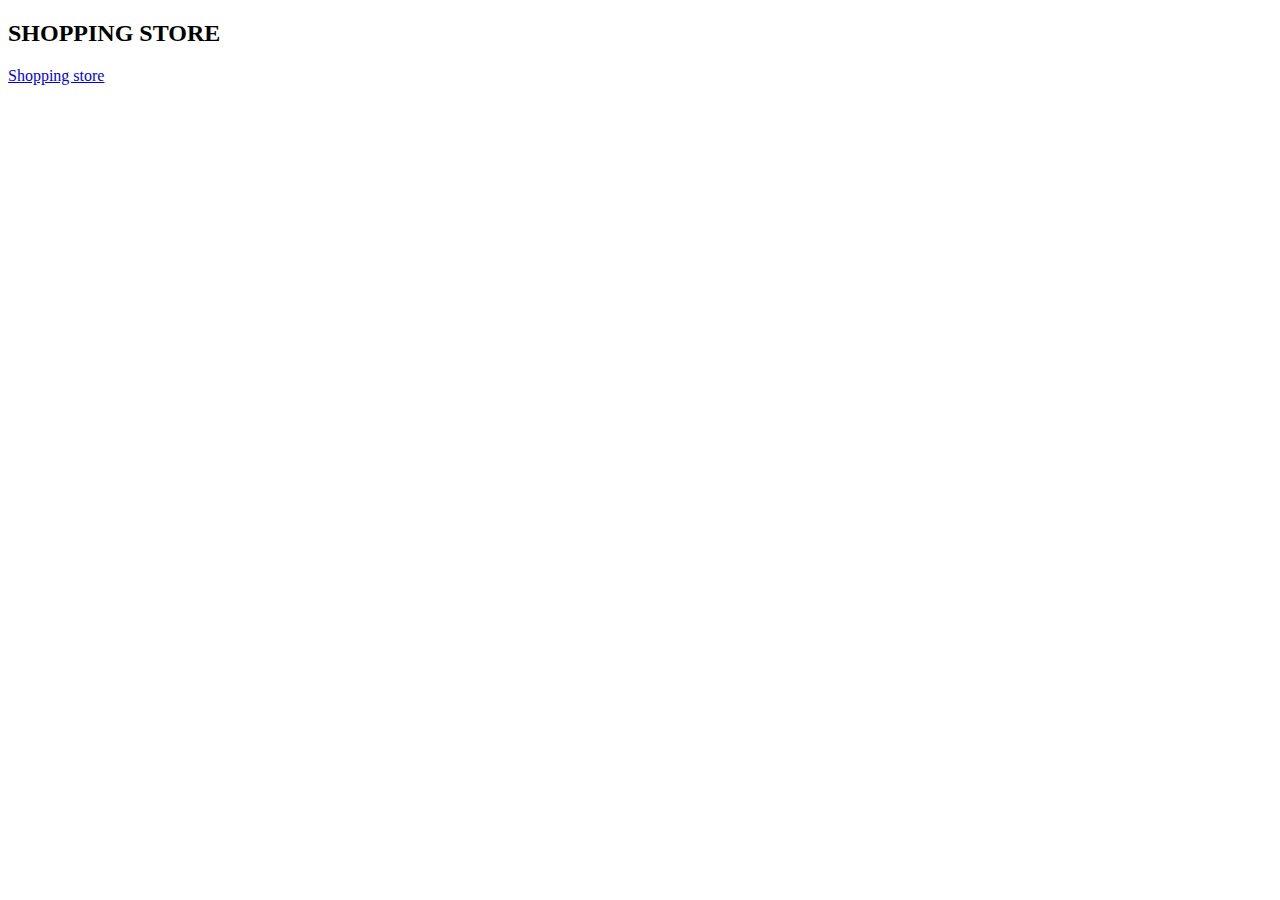
<file: index.html>
<!DOCTYPE html>
<html lang="en">
<head>
    <meta charset="UTF-8">
    <meta http-equiv="X-UA-Compatible" content="IE=edge">
    <meta name="viewport" content="width=device-width, initial-scale=1.0">
    <title>SHOPPING STORE</title>
</head>
<body>
    <h2>
        SHOPPING STORE
    </h2>
<a href="shopping .html"    >Shopping store</a>

</body>
</html>
</file>
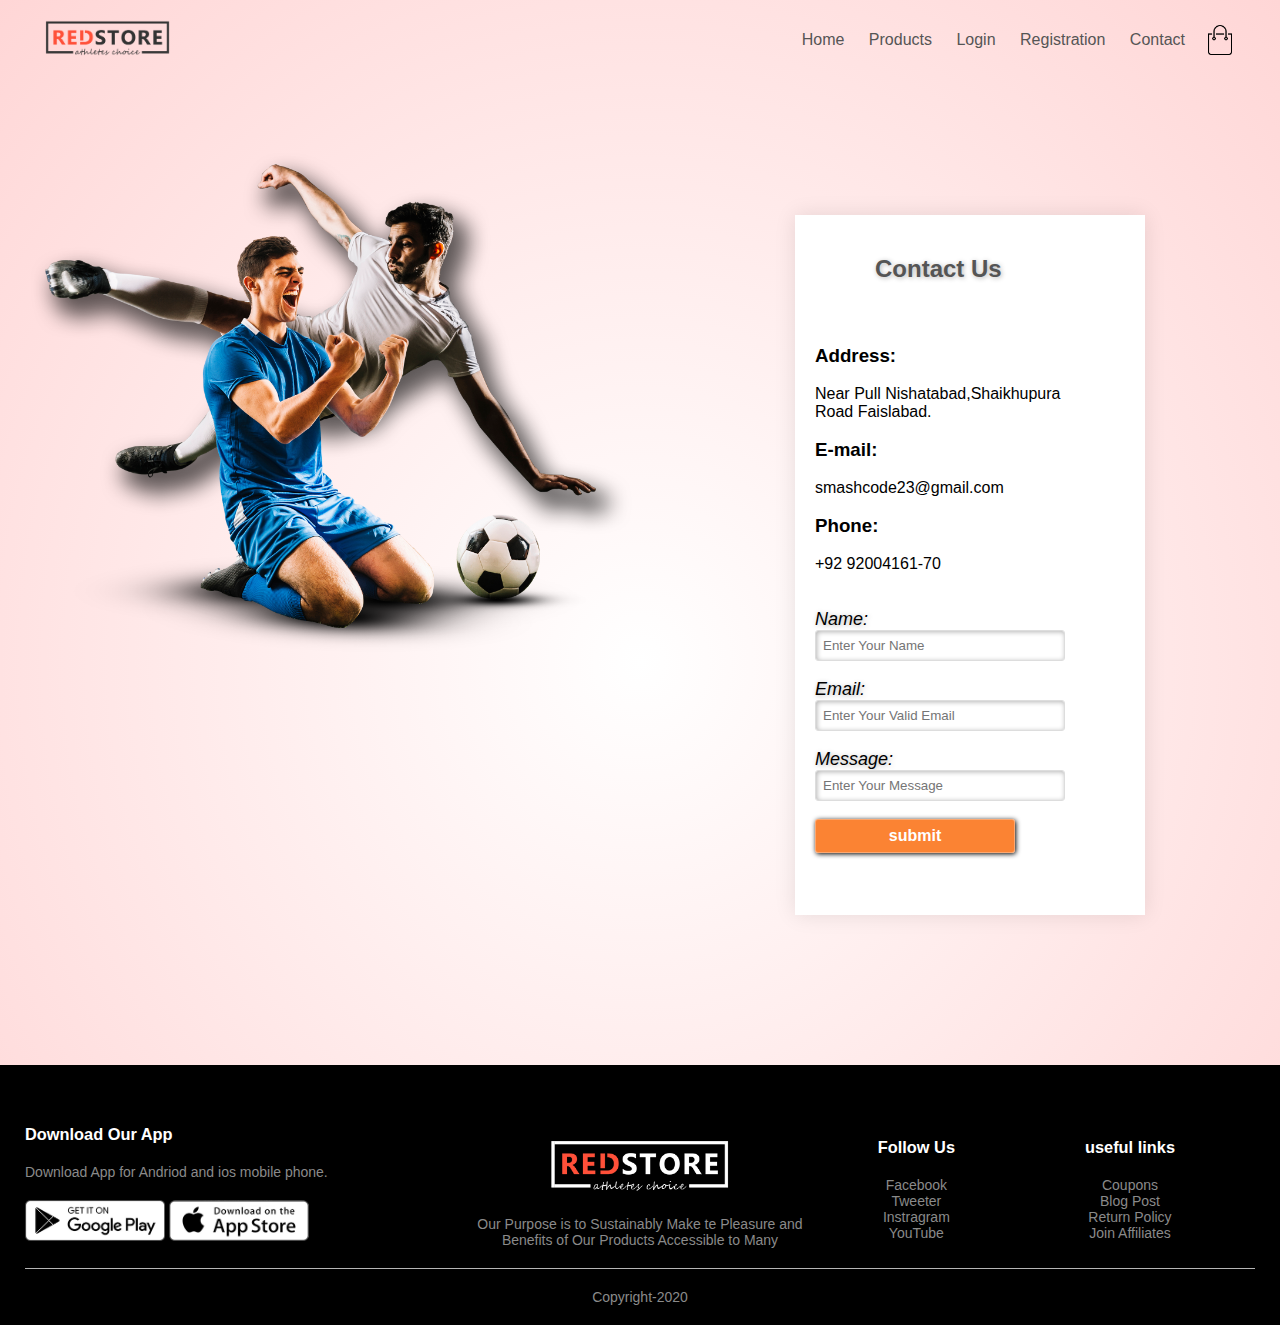
<file: Contact.html>
<!DOCTYPE html>
<html lang="en">
<head>
    <meta charset="UTF-8">
    <meta http-equiv="X-UA-Compatible" content="IE=edge">
    <meta name="viewport" content="width=device-width, initial-scale=1.0">
    <title>Contact Page</title>
    <link rel="stylesheet" href="./CSS/styleC.css" >
</head>
<body>
    <div class="header">
        <div class="container">
         <div class="navbar">
             <div class="logo">
                <img class="redstore" src="./image/logo.png" width="125px"  >
             </div>
             <nav>
                <ul>
                   <li> <a href="shopping .html"> Home  </a>  </li>
                   <li> <a href="Product.html"> Products  </a>  </li>
                   <li> <a href="login.html"> Login   </a>  </li>
                   <li> <a href="Registration.html"> Registration  </a>  </li>
                   <li> <a href="Contact.html"> Contact  </a>  </li> 
                </ul>
             </nav>
             <img   src="./image/cart.png" width="30px" height="30px">
             </div>
     
     </div>
     </div>
     <!---------account-page------>
<div class="account-page">
    <div class="container"> 
            <div class="row">
                <div class="col-2">
                   <img src="./image/image1.png" width="50%">
                </div>
                <div class="col-2">
                   <div class="form-container">
                      <div class="form-btn">
                         <h2>Contact Us</h2> <br> <br>
                        </div>
                               <form action="./success.html">
                                <h3 style= >Address:</h3> <br>
                                <p >
                                Near Pull Nishatabad,Shaikhupura Road Faislabad.
                                   
                                </p> <br>
                                <h3   >E-mail:</h3> <br>
                                <p   >
                                   smashcode23@gmail.com 
                                </p> <br>
                                 <h3   >
                                    Phone:
                                 </h3> <br>
                                 <p > +92 92004161-70</p>
                                 <br> <br>
                                 <label for=""> Name:</label>
                                 <br>
                                 <input type="text" name="lname" id="name" placeholder="Enter Your Name"> 
                                 <br><br>
                                 <label>Email:</label>
                                 <br>
                                 <input type="email" name="email" id="name"  placeholder="Enter Your Valid Email" > <br> <br>
                                 <label for=""> Message:</label>
                                 <br>
                                 <input type="text" name="Message" id="name" placeholder="Enter Your Message" height="150px" > 
                                 <br><br> 
                                 <input type="submit" value="submit"  name="submit" id="submit"  >

                              </form>

                   </div>
                </div>
            </div>

     </div>
</div>
 <!---footer--->
 <div class="footer">
    <div class="container">
       <div class="row">
          <div class="footer-col-1">
             <h3>Download Our App</h3>
             <p>Download App for Andriod and ios mobile phone.</p>
             <div class="app-logo">
                <img src="./image/play-store.png">
                <img src="./image/app-store.png">
 
             </div>
 
         </div>
             <div class="footer-col-2">
                <img src="./image/logo-white.png"    >
                <p>Our Purpose is to Sustainably Make te Pleasure and <br>Benefits of Our Products Accessible to Many</p>
                </div>
                <div class="footer-col-3">
                   <h3>useful links</h3>
                   <ul>
                      <li> Coupons</li>
                      <li>Blog Post</li>
                      <li> Return Policy</li>
                      <li> Join Affiliates</li>
                   </ul> 
               </div>
               <div class="footer-col-4">
                <h3>Follow Us</h3>
                <ul>
                   <li> Facebook</li>
                   <li>Tweeter</li>
                   <li> Instragram</li>
                   <li> YouTube</li>
                </ul> 
             </div>
       </div>
       <hr>
       <p class="copyright">Copyright-2020</p>
    </div> 
 </div>


</body>
</html>
</file>
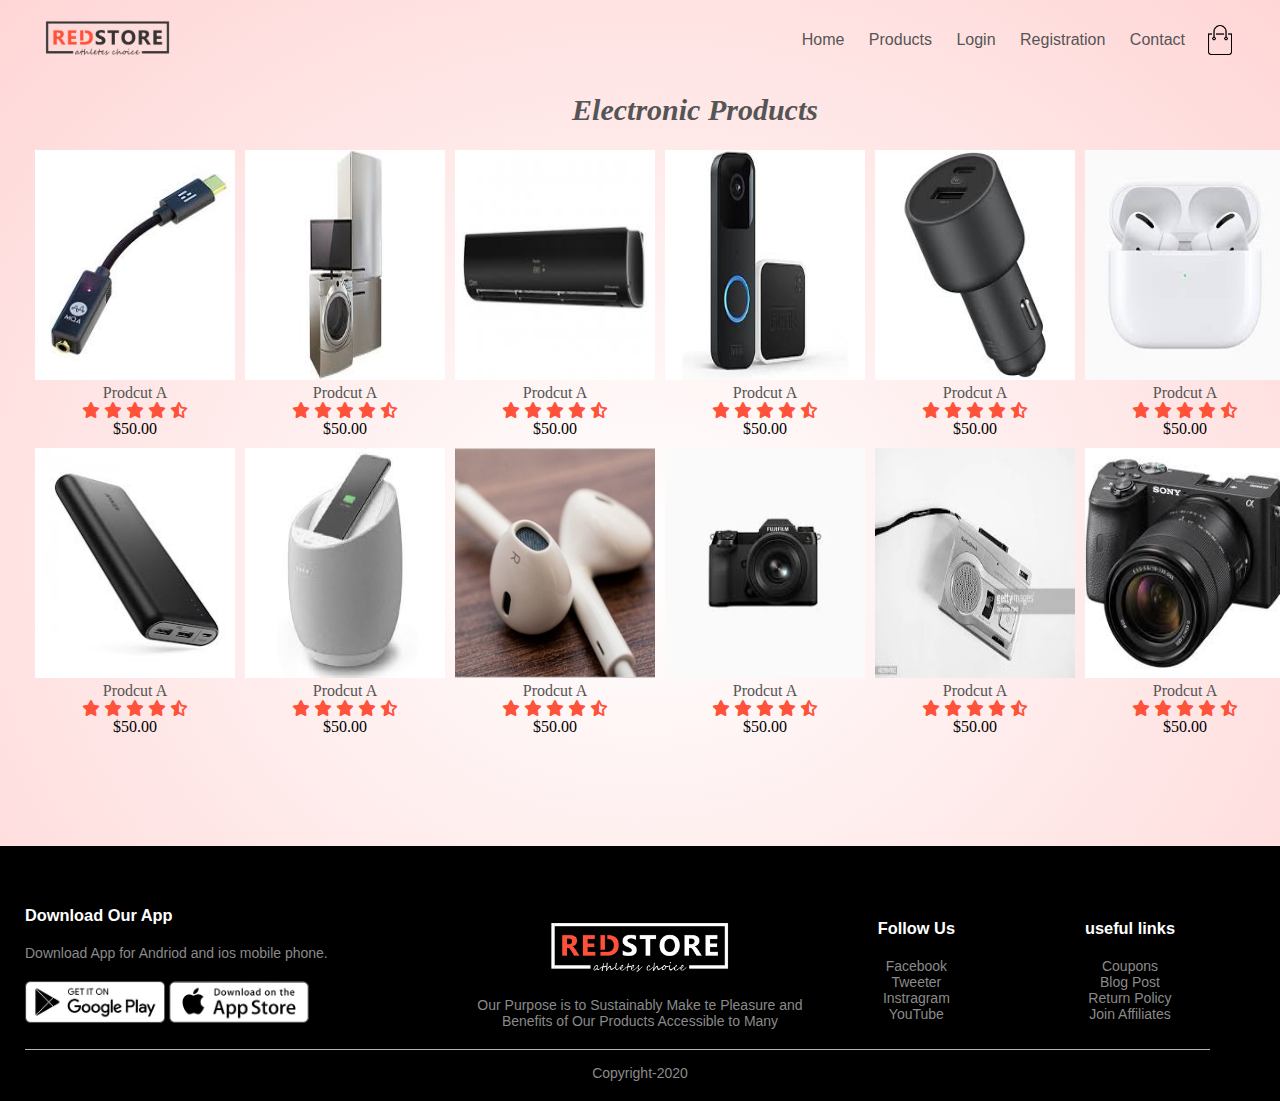
<file: Electronics.html>
<!DOCTYPE html>
<html lang="en">
<head>
    <meta charset="UTF-8">
    <meta http-equiv="X-UA-Compatible" content="IE=edge">
    <meta name="viewport" content="width=device-width, initial-scale=1.0">
    <title>Electronic products</title>
    <link rel="stylesheet" href="./CSS/style2.css">
    <link rel="stylesheet" href="./CSS/all.css">


</head>
<body>
    <div class="header">
        <div class="container">
            <div class="navbar">
                <div class="logo">
                   <img class="redstore" src="./image/logo.png" width="125px"  >
                </div>
                <nav>
                   <ul>
                      <li> <a href="shopping .html"> Home  </a>  </li>
                      <li> <a href="Product.html"> Products  </a>  </li>
                      <li> <a href="login.html"> Login   </a>  </li>
                      <li> <a href="Registration.html"> Registration  </a>  </li>
                      <li> <a href="Contact.html"> Contact  </a>  </li> 
                   </ul>
                </nav>
                <img   src="./image/cart.png" width="30px" height="30px">
                </div>


    <h2 align="center" class="product1-a"   >Electronic Products</h2>
    <table   align="center" cellspacing="0" cellpadding="10" class="sports"  >
        <tr align="center"> 
            <td>    
                <img  src="./Images/images (41).jpg "   width="200" height="230"> 
                <h4> Prodcut A</h4>
                <div class="rating">
                     <i class="fa-solid fa-star"></i>
                      <i class="fa-solid fa-star"></i>
                     <i class="fa-solid fa-star"></i>
                     <i class="fa-solid fa-star"></i>
                     <i class="fa-solid fa-star-half-stroke"></i>
                    </div>
               <p>$50.00</p>
                    </td>

                    <td>    
                        <img  src="./Images/images (42).jpg"    width="200" height="230"> 
                        <h4> Prodcut A</h4>
                        <div class="rating">
                            
                              <i class="fa-solid fa-star"></i>
                              <i class="fa-solid fa-star"></i>
                             <i class="fa-solid fa-star"></i>
                             <i class="fa-solid fa-star"></i>
                             <i class="fa-solid fa-star-half-stroke"></i>
                            </div>
                       <p>$50.00</p>
                            </td>


                            <td>    
                                <img  src="./Images/images (43).jpg"    width="200" height="230"> 
                                <h4> Prodcut A</h4>
                                <div class="rating">
                                    
                                      <i class="fa-solid fa-star"></i>
                                      <i class="fa-solid fa-star"></i>
                                     <i class="fa-solid fa-star"></i>
                                     <i class="fa-solid fa-star"></i>
                                     <i class="fa-solid fa-star-half-stroke"></i>
                                    </div>
                               <p>$50.00</p>
                                    </td>

                                    <td>    
                                        <img  src="./Images/images (44).jpg"    width="200" height="230"> 
                                        <h4> Prodcut A</h4>
                                        <div class="rating">
                                            
                                             <i class="fa-solid fa-star"></i>
                                              <i class="fa-solid fa-star"></i>
                                             <i class="fa-solid fa-star"></i>
                                             <i class="fa-solid fa-star"></i>
                                             <i class="fa-solid fa-star-half-stroke"></i>
                                            </div>
                                       <p>$50.00</p>
                                            </td>

                                            <td>    
                                                <img  src="./Images/images (45).jpg"    width="200" height="230"> 
                                                <h4> Prodcut A</h4>
                                                <div class="rating">
                                                    
                                                    <i class="fa-solid fa-star"></i>
                                                      <i class="fa-solid fa-star"></i>
                                                     <i class="fa-solid fa-star"></i>
                                                     <i class="fa-solid fa-star"></i>
                                                     <i class="fa-solid fa-star-half-stroke"></i>
                                                    </div>
                                               <p>$50.00</p>
                                                    </td>
                                                    <td>    
                                                        <img  src="./Images/download (35).jpg"    width="200" height="230"> 
                                                        <h4> Prodcut A</h4>
                                                        <div class="rating">
                                                            
                                                          <i class="fa-solid fa-star"></i>
                                                              <i class="fa-solid fa-star"></i>
                                                             <i class="fa-solid fa-star"></i>
                                                             <i class="fa-solid fa-star"></i>
                                                             <i class="fa-solid fa-star-half-stroke"></i>
                                                            </div>
                                                       <p>$50.00</p>
                                                            </td>

        </tr>  
<tr align="center">

    <td>    
        <img  src="./Images/download (34).jpg"    width="200" height="230"> 
        <h4> Prodcut A</h4>
        <div class="rating">
            
              <i class="fa-solid fa-star"></i>
              <i class="fa-solid fa-star"></i>
             <i class="fa-solid fa-star"></i>
             <i class="fa-solid fa-star"></i>
             <i class="fa-solid fa-star-half-stroke"></i>
            </div>
       <p>$50.00</p>
    </td>
            <td>    
                <img  src="./Images/download (36).jpg"    width="200" height="230"> 
                <h4> Prodcut A</h4>
                <div class="rating">
                    
                     <i class="fa-solid fa-star"></i>
                      <i class="fa-solid fa-star"></i>
                     <i class="fa-solid fa-star"></i>
                     <i class="fa-solid fa-star"></i>
                     <i class="fa-solid fa-star-half-stroke"></i>
                    </div>
               <p>$50.00</p>
            </td>

            <td>    
                <img  src="./Images/download (24).jpg"    width="200" height="230"> 
                <h4> Prodcut A</h4>
                <div class="rating">
                    
                  <i class="fa-solid fa-star"></i>
                      <i class="fa-solid fa-star"></i>
                     <i class="fa-solid fa-star"></i>
                     <i class="fa-solid fa-star"></i>
                     <i class="fa-solid fa-star-half-stroke"></i>
                    </div>
               <p>$50.00</p>
            </td>
            <td>    
                <img  src="./Images/download (33).jpg"    width="200" height="230"> 
                <h4> Prodcut A</h4>
                <div class="rating">
                    
                 <i class="fa-solid fa-star"></i>
                      <i class="fa-solid fa-star"></i>
                     <i class="fa-solid fa-star"></i>
                     <i class="fa-solid fa-star"></i>
                     <i class="fa-solid fa-star-half-stroke"></i>
                    </div>
               <p>$50.00</p>
            </td>
            <td>    
                <img  src="./Images/images (18).jpg"    width="200" height="230"> 
                <h4> Prodcut A</h4>
                <div class="rating">
                       <i class="fa-solid fa-star"></i>
                      <i class="fa-solid fa-star"></i>
                     <i class="fa-solid fa-star"></i>
                     <i class="fa-solid fa-star"></i>
                      <i class="fa-solid fa-star-half-stroke"></i>
                </div>
                <p>$50.00</p>
            </td>
            <td>    
                <img  src="./Images/images (47).jpg"    width="200" height="230"> 
                <h4> Prodcut A</h4>
                <div class="rating">
                    
                  <i class="fa-solid fa-star"></i>
                      <i class="fa-solid fa-star"></i>
                     <i class="fa-solid fa-star"></i>
                     <i class="fa-solid fa-star"></i>
                     <i class="fa-solid fa-star-half-stroke"></i>
                    </div>
               <p>$50.00</p>
            </td>


</tr>



    </table>
        </div>
    </div>

<!---footer--->
<div class="footer">
    <div class="container">
       <div class="row">
          <div class="footer-col-1">
             <h3>Download Our App</h3>
             <p>Download App for Andriod and ios mobile phone.</p>
             <div class="app-logo">
                <img src="./image/play-store.png">
                <img src="./image/app-store.png">
  
             </div>
  
         </div>
             <div class="footer-col-2">
                <img src="./image/logo-white.png"    >
                <p>Our Purpose is to Sustainably Make te Pleasure and <br>Benefits of Our Products Accessible to Many</p>
                </div>
                <div class="footer-col-3">
                   <h3>useful links</h3>
                   <ul>
                      <li> Coupons</li>
                      <li>Blog Post</li>
                      <li> Return Policy</li>
                      <li> Join Affiliates</li>
                   </ul> 
               </div>
               <div class="footer-col-4">
                <h3>Follow Us</h3>
                <ul>
                   <li> Facebook</li>
                   <li>Tweeter</li>
                   <li> Instragram</li>
                   <li> YouTube</li>
                </ul> 
             </div>
       </div>
       <hr>
       <p class="copyright">Copyright-2020</p>
    </div> 
  </div>
  <!---footer--> 


</body>
</html>
</file>
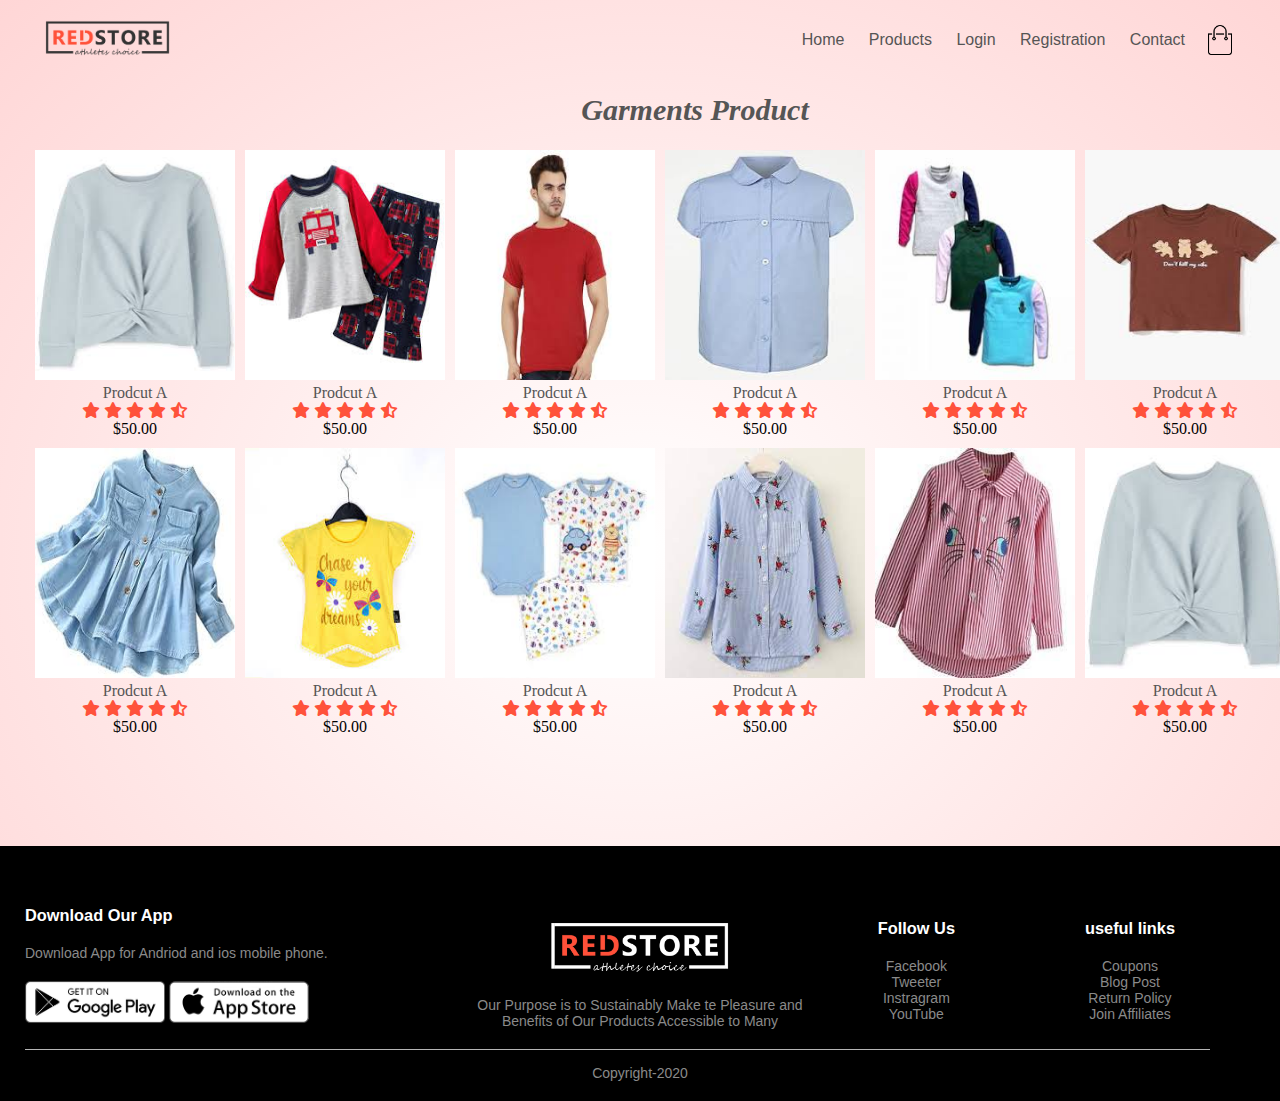
<file: Garments.html>
<!DOCTYPE html>
<html lang="en">
<head>
    <meta charset="UTF-8">
    <meta http-equiv="X-UA-Compatible" content="IE=edge">
    <meta name="viewport" content="width=device-width, initial-scale=1.0">
    <title>Garment Products</title>
    <link rel="stylesheet" href="./CSS/style2.css">
    <link rel="stylesheet" href="./CSS/all.css">


</head>
<body>
    <div class="header">
        <div class="container">
            <div class="navbar">
                <div class="logo">
                   <img class="redstore" src="./image/logo.png" width="125px"  >
                </div>
                <nav>
                   <ul>
                      <li> <a href="shopping .html"> Home  </a>  </li>
                      <li> <a href="Product.html"> Products  </a>  </li>
                      <li> <a href="login.html"> Login   </a>  </li>
                      <li> <a href="Registration.html"> Registration  </a>  </li>
                      <li> <a href="Contact.html"> Contact  </a>  </li> 
                   </ul>
                </nav>
                <img   src="./image/cart.png" width="30px" height="30px">
                </div>




    <h2 align=center class="product1-a"  >Garments Product</h2>
    <table   align="center" cellspacing="0" cellpadding="10" class="sports" >
        <tr align="center"> 
            <td>    
                <img  src="./Images/images (2).jpg"    width="200" height="230"> 
                <h4> Prodcut A</h4>
                <div class="rating">
                    
              <i class="fa-solid fa-star"></i>
                      <i class="fa-solid fa-star"></i>
                     <i class="fa-solid fa-star"></i>
                     <i class="fa-solid fa-star"></i>
                     <i class="fa-solid fa-star-half-stroke"></i>
                    </div>
               <p>$50.00</p>

                    <td>    
                        <img  src="./Images/images (38).jpg"    width="200" height="230"> 
                        <h4> Prodcut A</h4>
                        <div class="rating">
                               <i class="fa-solid fa-star"></i>
                              <i class="fa-solid fa-star"></i>
                             <i class="fa-solid fa-star"></i>
                             <i class="fa-solid fa-star"></i>
                              <i class="fa-solid fa-star-half-stroke"></i>
                        </div>
                   <p>$50.00</p>
                            </td>
                            <td>    
                                <img  src="./Images/images (40).jpg"    width="200" height="230"> 
                                <h4> Prodcut A</h4>
                <div class="rating">
                       <i class="fa-solid fa-star"></i>
                      <i class="fa-solid fa-star"></i>
                     <i class="fa-solid fa-star"></i>
                     <i class="fa-solid fa-star"></i>
                      <i class="fa-solid fa-star-half-stroke"></i>
                </div>
           <p>$50.00</p>
                                    </td>
                                    <td>    
                                        <img  src="./Images/images (5).jpg"    width="200" height="230"> 
                                        <h4> Prodcut A</h4>
                <div class="rating">
                       <i class="fa-solid fa-star"></i>
                      <i class="fa-solid fa-star"></i>
                     <i class="fa-solid fa-star"></i>
                     <i class="fa-solid fa-star"></i>
                      <i class="fa-solid fa-star-half-stroke"></i>
                </div>
           <p>$50.00</p>
                                            </td> <td>    
                                                <img  src="./Images/images (6).jpg"    width="200" height="230"> 
                                                <h4> Prodcut A</h4>
                <div class="rating">
                       <i class="fa-solid fa-star"></i>
                      <i class="fa-solid fa-star"></i>
                     <i class="fa-solid fa-star"></i>
                     <i class="fa-solid fa-star"></i>
                      <i class="fa-solid fa-star-half-stroke"></i>
                </div>
           <p>$50.00</p>
                                                    </td>
                                                    <td>
                                                        <img  src="./Images/images (7).jpg"    width="200" height="230">
                                                        <h4> Prodcut A</h4>
                <div class="rating">
                       <i class="fa-solid fa-star"></i>
                      <i class="fa-solid fa-star"></i>
                     <i class="fa-solid fa-star"></i>
                     <i class="fa-solid fa-star"></i>
                      <i class="fa-solid fa-star-half-stroke"></i>
                </div>
           <p>$50.00</p>
                                                            </td>

                    </tr>

<tr align="center">
    <td>    
        <img  src="./Images/images (8).jpg"    width="200" height="230"> 
        <h4> Prodcut A</h4>
                <div class="rating">
                       <i class="fa-solid fa-star"></i>
                      <i class="fa-solid fa-star"></i>
                     <i class="fa-solid fa-star"></i>
                     <i class="fa-solid fa-star"></i>
                      <i class="fa-solid fa-star-half-stroke"></i>
                </div>
           <p>$50.00</p>
            </td>

            <td>    
                <img  src="./Images/images (9).jpg"    width="200" height="230"> 
                <h4> Prodcut A</h4>
                <div class="rating">
                       <i class="fa-solid fa-star"></i>
                      <i class="fa-solid fa-star"></i>
                     <i class="fa-solid fa-star"></i>
                     <i class="fa-solid fa-star"></i>
                      <i class="fa-solid fa-star-half-stroke"></i>
                </div>
           <p>$50.00</p>
                    </td>
                    <td>    
                        <img  src="./Images/images (10).jpg"    width="200" height="230"> 
                        <h4> Prodcut A</h4>
                <div class="rating">
                       <i class="fa-solid fa-star"></i>
                      <i class="fa-solid fa-star"></i>
                     <i class="fa-solid fa-star"></i>
                     <i class="fa-solid fa-star"></i>
                      <i class="fa-solid fa-star-half-stroke"></i>
                </div>
           <p>$50.00</p>
                            </td>
                            <td>    
                                <img  src="./Images/download (16).jpg"    width="200" height="230"> 
                                <h4> Prodcut A</h4>
                <div class="rating">
                       <i class="fa-solid fa-star"></i>
                      <i class="fa-solid fa-star"></i>
                     <i class="fa-solid fa-star"></i>
                     <i class="fa-solid fa-star"></i>
                      <i class="fa-solid fa-star-half-stroke"></i>
                </div>
           <p>$50.00</p>
                                    </td>
                                    <td>    
                                        <img  src="./Images/download (17).jpg"    width="200" height="230"> 
                                        <h4> Prodcut A</h4>
                <div class="rating">
                       <i class="fa-solid fa-star"></i>
                      <i class="fa-solid fa-star"></i>
                     <i class="fa-solid fa-star"></i>
                     <i class="fa-solid fa-star"></i>
                      <i class="fa-solid fa-star-half-stroke"></i>
                </div>
           <p>$50.00</p>
                                            </td>
                                            <td>    
                                                <img  src="./Images/images (2).jpg"    width="200" height="230"> 
                                                <h4> Prodcut A</h4>
                <div class="rating">
                       <i class="fa-solid fa-star"></i>
                      <i class="fa-solid fa-star"></i>
                     <i class="fa-solid fa-star"></i>
                     <i class="fa-solid fa-star"></i>
                      <i class="fa-solid fa-star-half-stroke"></i>
                </div>
           <p>$50.00</p>
                                                    </td> 
                                                  

</tr>
    </table>

</div>

    </div>

<!---footer--->
<div class="footer">
    <div class="container">
       <div class="row">
          <div class="footer-col-1">
             <h3>Download Our App</h3>
             <p>Download App for Andriod and ios mobile phone.</p>
             <div class="app-logo">
                <img src="./image/play-store.png">
                <img src="./image/app-store.png">
  
             </div>
  
         </div>
             <div class="footer-col-2">
                <img src="./image/logo-white.png"    >
                <p>Our Purpose is to Sustainably Make te Pleasure and <br>Benefits of Our Products Accessible to Many</p>
                </div>
                <div class="footer-col-3">
                   <h3>useful links</h3>
                   <ul>
                      <li> Coupons</li>
                      <li>Blog Post</li>
                      <li> Return Policy</li>
                      <li> Join Affiliates</li>
                   </ul> 
               </div>
               <div class="footer-col-4">
                <h3>Follow Us</h3>
                <ul>
                   <li> Facebook</li>
                   <li>Tweeter</li>
                   <li> Instragram</li>
                   <li> YouTube</li>
                </ul> 
             </div>
       </div>
       <hr>
       <p class="copyright">Copyright-2020</p>
    </div> 
  </div>
  <!---footer--> 
</body>
</html>
</file>
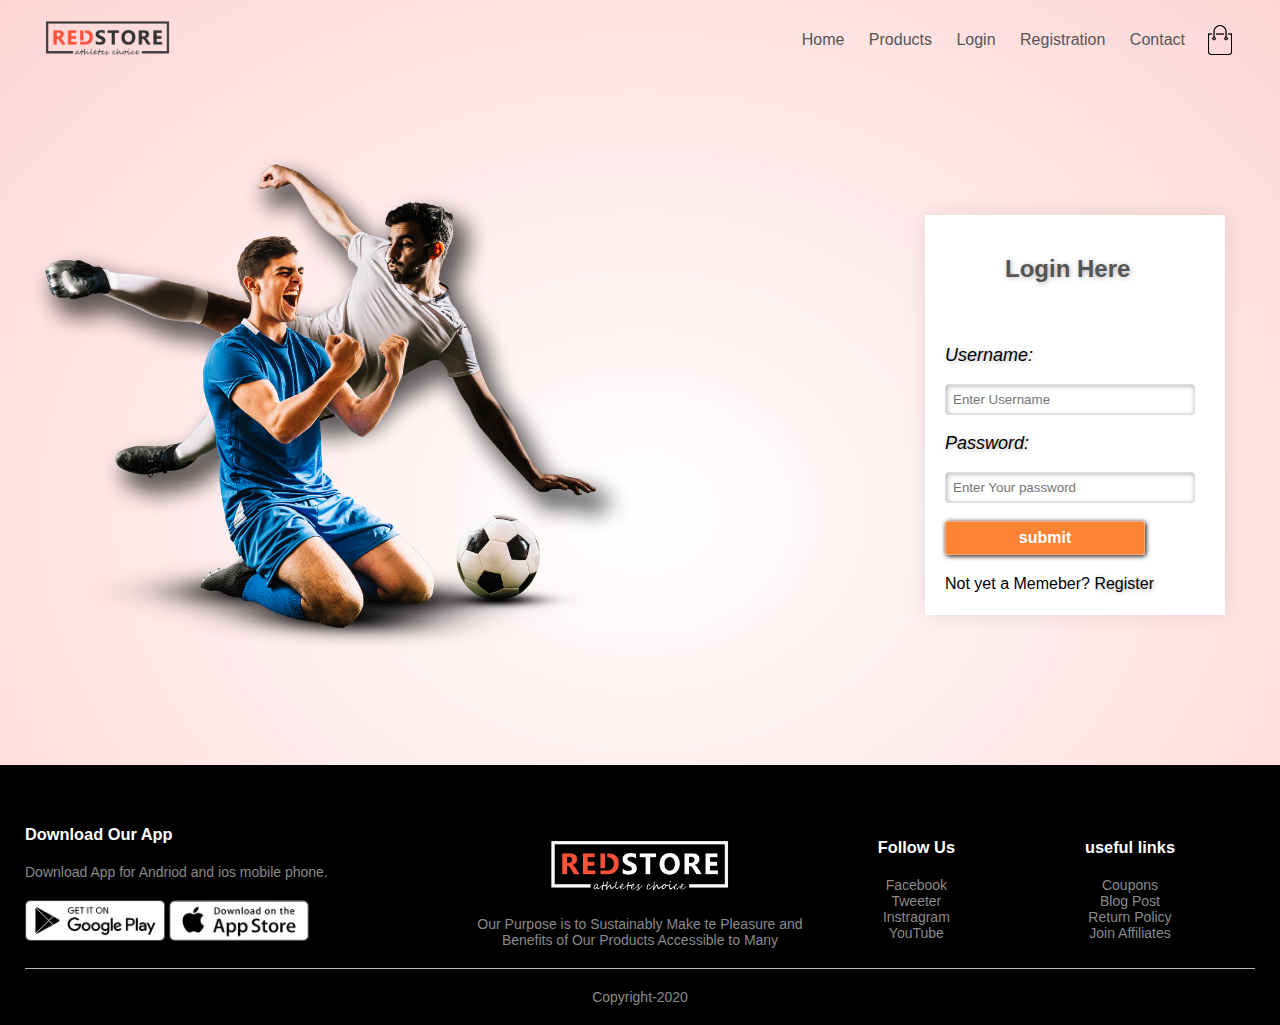
<file: login.html>
<!DOCTYPE html>
<!DOCTYPE html>
<html lang="en">
<head>
    <meta charset="UTF-8">
    <meta http-equiv="X-UA-Compatible" content="IE=edge">
    <meta name="viewport" content="width=device-width, initial-scale=1.0">
    <title>Account page</title>
    <link rel="stylesheet" href="./CSS/style6.css">

</head>
<body>
<div class="header">
   <div class="container">
    <div class="navbar">
        <div class="logo">
           <img class="redstore" src="./image/logo.png" width="125px"  >
        </div>
        <nav>
           <ul>
              <li> <a href="shopping .html"> Home  </a>  </li>
              <li> <a href="Product.html"> Products  </a>  </li>
              <li> <a href="login.html"> Login   </a>  </li>
              <li> <a href="Registration.html"> Registration  </a>  </li>
              <li> <a href="Contact.html"> Contact  </a>  </li> 
           </ul>
        </nav>
        <img   src="./image/cart.png" width="30px" height="30px">
        </div>

</div>
</div>
<!---------account-page------>
<div class="account-page">
      <div class="container"> 
              <div class="row">
                  <div class="col-2">
                     <img src="./image/image1.png" width="50%">
                  </div>
                  <div class="col-2">
                     <div class="form-container">
                        <div class="form-btn">
                           <h2>Login Here</h2>

                        </div>
                                <form action="./success.html"> 
                                 <label for="">Username:</label>
                                 <br> <br>
                                        <input  type="text" name="name" id="name" placeholder="Enter Username">
                                 <br><br>
                                 <label>Password:</label> <br> <br>
                           <input type="password" name="password" id="name"  placeholder="Enter Your password" > 
                           <br><br>
                           <input type="submit" value="submit"  name="submit" id="submit"  class="btn">
                           <br>
                           Not yet a Memeber? <a style="color: black"  href="Registration.html"> Register </a>



                                </form>

                     </div>
                  </div>
              </div>

       </div>
</div>

    <!---footer--->
<div class="footer">
    <div class="container">
       <div class="row">
          <div class="footer-col-1">
             <h3>Download Our App</h3>
             <p>Download App for Andriod and ios mobile phone.</p>
             <div class="app-logo">
                <img src="./image/play-store.png">
                <img src="./image/app-store.png">
 
             </div>
 
         </div>
             <div class="footer-col-2">
                <img src="./image/logo-white.png"    >
                <p>Our Purpose is to Sustainably Make te Pleasure and <br>Benefits of Our Products Accessible to Many</p>
                </div>
                <div class="footer-col-3">
                   <h3>useful links</h3>
                   <ul>
                      <li> Coupons</li>
                      <li>Blog Post</li>
                      <li> Return Policy</li>
                      <li> Join Affiliates</li>
                   </ul> 
               </div>
               <div class="footer-col-4">
                <h3>Follow Us</h3>
                <ul>
                   <li> Facebook</li>
                   <li>Tweeter</li>
                   <li> Instragram</li>
                   <li> YouTube</li>
                </ul> 
             </div>
       </div>
       <hr>
       <p class="copyright">Copyright-2020</p>
    </div> 
 </div>
</body>
</html>
</file>
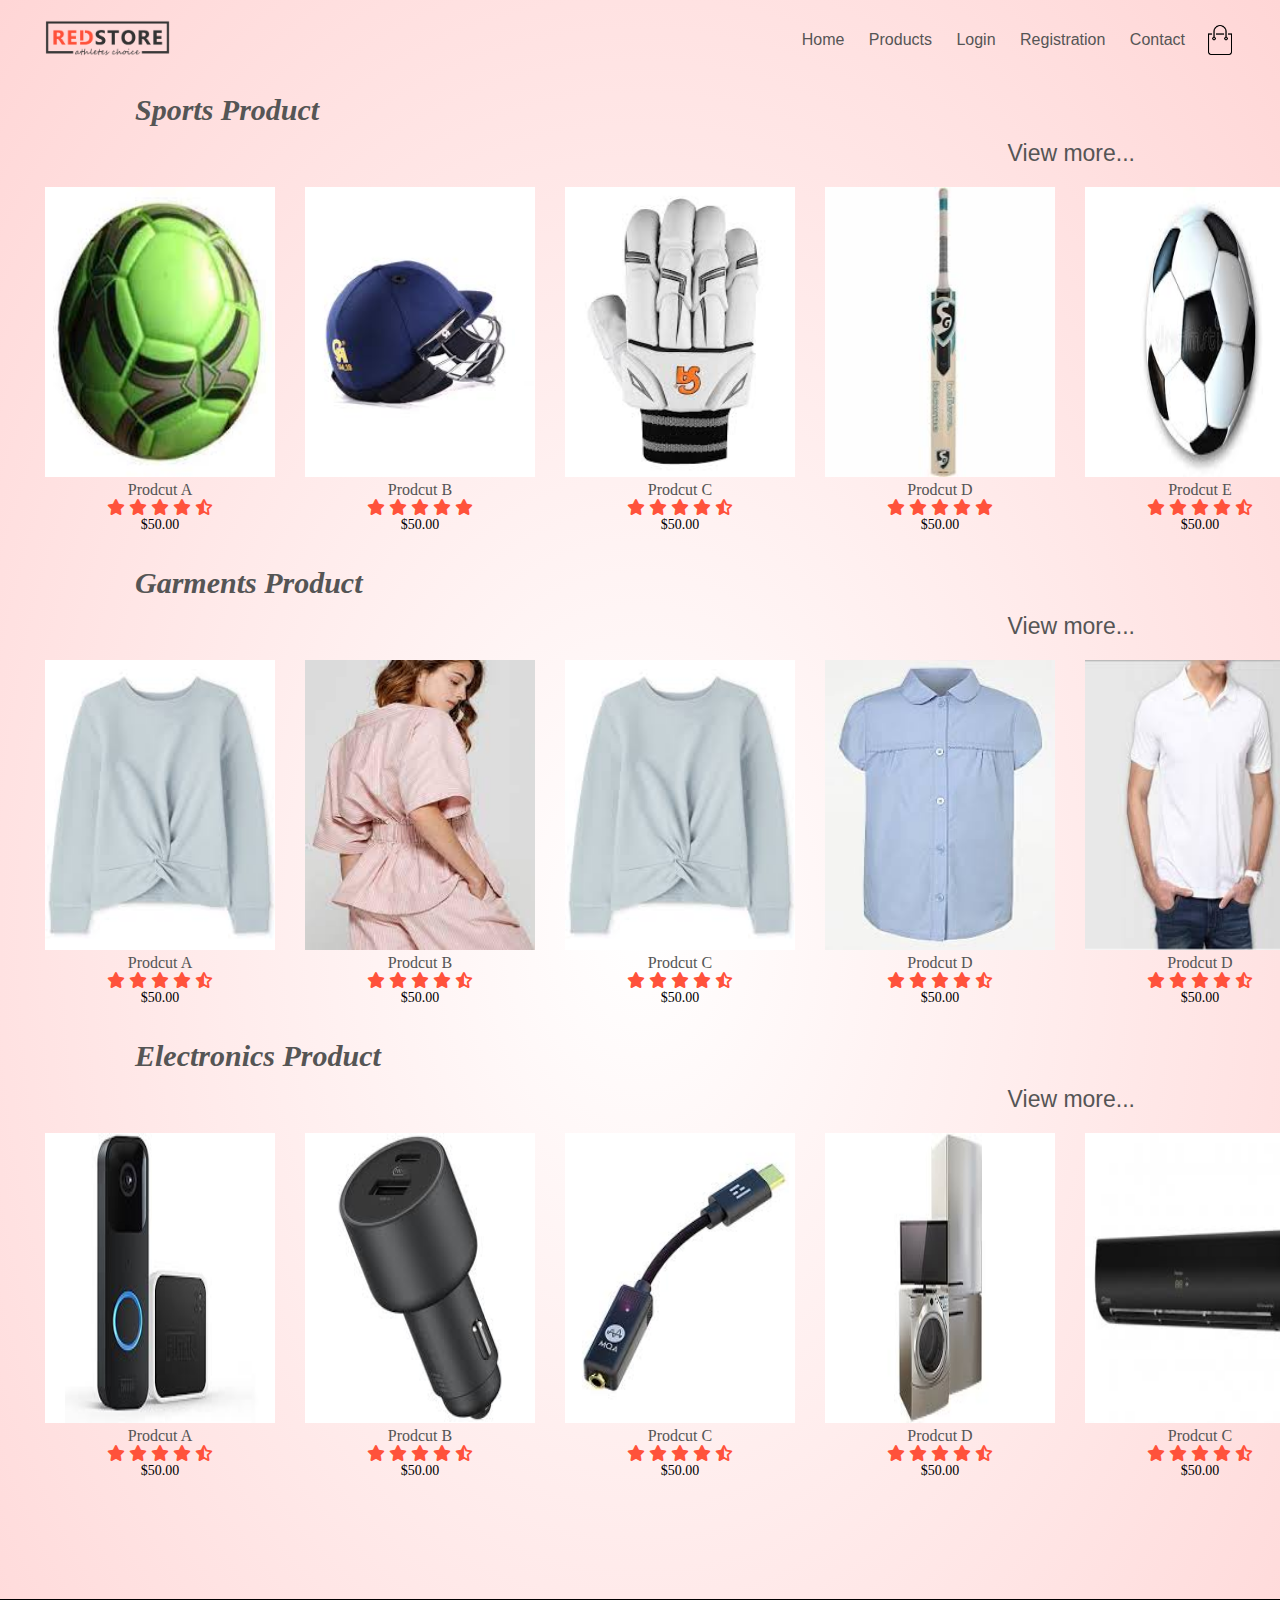
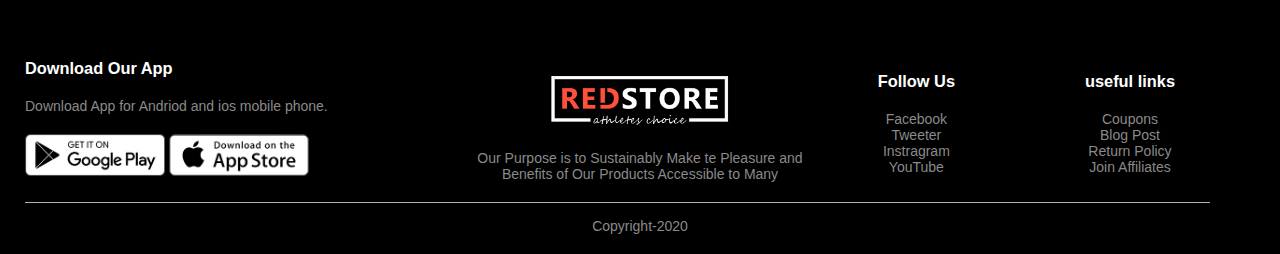
<file: Product.html>
<!DOCTYPE html>
<html lang="en">
<head>
    <meta charset="UTF-8">
    <meta http-equiv="X-UA-Compatible" content="IE=edge">
    <meta name="viewport" content="width=device-width, initial-scale=1.0">
    <title>Product Page</title>
     <link rel="stylesheet" href="./CSS/style2.css">
     <link rel="stylesheet" href="./CSS/all.css">
 
</head>
<body>
  <div class="header">
<div class="container">
    
<div class="navbar">
    <div class="logo">
       <img class="redstore" src="./image/logo.png" width="125px"  >
    </div>
    <nav>
       <ul>
          <li> <a href="shopping .html"> Home  </a>  </li>
          <li> <a href="Product.html"> Products  </a>  </li>
          <li> <a href="login.html"> Login   </a>  </li>
          <li> <a href="Registration.html"> Registration  </a>  </li>
          <li> <a href="Contact.html"> Contact  </a>  </li> 
       </ul>
    </nav>
    <img   src="./image/cart.png" width="30px" height="30px">
    </div>
    <center>
        <h2 align=left class="product1-a" >Sports Product</h2>
        <h4 class="more"  > <a href="Sports.html"  >
          View more...  
          </a> </h4> 
    
<table align="center" cellspacing="0" cellpadding="10" class="sports"  >
    <tr align="center" >
        <td class="col-1">    
     <img  src="./Images/images (34).jpg"  >
     <h4> Prodcut A</h4>
                <div class="rating">
                       <i class="fa-solid fa-star"></i>
                      <i class="fa-solid fa-star"></i>
                     <i class="fa-solid fa-star"></i>
                     <i class="fa-solid fa-star"></i>
                      <i class="fa-solid fa-star-half-stroke"></i>
                </div>
           <p>$50.00</p>
         </td>
         <td class="col-1">
             <img  src="./Images/images (32).jpg"    > 
             <h4> Prodcut B</h4>
                    <div class="rating">
                         <i class="fa-solid fa-star"></i>
                         <i class="fa-solid fa-star"></i>
                         <i class="fa-solid fa-star"></i>
                           <i class="fa-solid fa-star"></i>
                           <i class="fa-solid fa-star"></i>

                          </div>
                  <p>$50.00</p>
                 </td>
                 <td class="col-1">
                     <img  src="./Images/images (33).jpg "  > 
                     
                                  <h4> Prodcut C</h4>
                                           <div class="rating">
                                                <i class="fa-solid fa-star"></i>
                                                 <i class="fa-solid fa-star"></i>
                                                   <i class="fa-solid fa-star"></i>
                                                     <i class="fa-solid fa-star"></i>
                                                   <i class="fa-solid fa-star-half-stroke"></i>
       
                                                     </div>
                                  <p>$50.00</p>
                         </td>
                         <td class="col-1">
                          <img  src="./Images/images (30).jpg"> 
                          <h4> Prodcut D</h4>
                                         <div class="rating">
                                             <i class="fa-solid fa-star"></i>
                                             <i class="fa-solid fa-star"></i>
                                             <i class="fa-solid fa-star"></i>
                                             <i class="fa-solid fa-star"></i>
                                             <i class="fa-solid fa-star"></i>

                                            </div>
                                <p>$50.00</p>
                                 </td>
                                 <td class="col-1">
                                     <img  src="./Images/download (29).jpg"   > 
                                     <h4> Prodcut E  </h4>
                                                 <div class="rating">
                                                     <i class="fa-solid fa-star"></i>
                                                      <i class="fa-solid fa-star"></i>
                                                       <i class="fa-solid fa-star"></i>
                                                       <i class="fa-solid fa-star"></i>
                                                       <i class="fa-solid fa-star-half-stroke"></i>

                                                         </div>
                                              <p>$50.00</p>
                                 </td>
                                           
                        
</table>
<h2 align=left class="product1-a" >Garments Product</h2> 
<h4 class="more"  > <a href="Garments.html"  >
  View more...  
  </a> </h4> 
        <table  align="center" cellspacing="0" cellpadding="10" class="sports" >
<tr align="center"> 
     <td class="col-1"  >    
 <img  src="./Images/images (2).jpg"> 
 <h4> Prodcut A</h4>
 <div class="rating">
      <i class="fa-solid fa-star"></i>
       <i class="fa-solid fa-star"></i>
         <i class="fa-solid fa-star"></i>
           <i class="fa-solid fa-star"></i>
         <i class="fa-solid fa-star-half-stroke"></i>

           </div>
<p>$50.00</p>
                      </td>
                                    
            <td class="col-1">    
     <img  src="./Images/download (30).jpg"> 
     <h4> Prodcut B</h4>
     <div class="rating">
          <i class="fa-solid fa-star"></i>
           <i class="fa-solid fa-star"></i>
             <i class="fa-solid fa-star"></i>
               <i class="fa-solid fa-star"></i>
             <i class="fa-solid fa-star-half-stroke"></i>

               </div>
<p>$50.00</p>
             </td>
         <td class="col-1">    
         <img  src="./Images/images (2).jpg"  >
         <h4> Prodcut C</h4>
                                           <div class="rating">
                                                <i class="fa-solid fa-star"></i>
                                                 <i class="fa-solid fa-star"></i>
                                                   <i class="fa-solid fa-star"></i>
                                                     <i class="fa-solid fa-star"></i>
                                                   <i class="fa-solid fa-star-half-stroke"></i>
       
                                                     </div>
                                  <p>$50.00</p>
             </td>
                 <td class="col-1">
                      <img  src="./Images/images (5).jpg" >
                      <h4> Prodcut D</h4>
                                           <div class="rating">
                                                <i class="fa-solid fa-star"></i>
                                                 <i class="fa-solid fa-star"></i>
                                                   <i class="fa-solid fa-star"></i>
                                                     <i class="fa-solid fa-star"></i>
                                                   <i class="fa-solid fa-star-half-stroke"></i>
       
                                                     </div>
                                  <p>$50.00</p>
                   </td> 
                   <td class="col-1">    
           <img  src="./Images/images (37).jpg" >
           <h4> Prodcut D</h4>
                                           <div class="rating">
                                                <i class="fa-solid fa-star"></i>
                                                 <i class="fa-solid fa-star"></i>
                                                   <i class="fa-solid fa-star"></i>
                                                     <i class="fa-solid fa-star"></i>
                                                   <i class="fa-solid fa-star-half-stroke"></i>
       
                                                     </div>
                                  <p>$50.00</p>
                                                </td>

                                                                                       
                                                
                                                        </tr>
</table>
<h2 align="left" class="product1-a"   >Electronics Product</h2> 
<h4 class="more"  > <a href="Electronics.html"  >
  View more...  
  </a> </h4>
<table  align="center" cellspacing="0" cellpadding="10" class="sports"  >
                                          
     <tr align="center"> 
            <td class="col-1">    
        <img  src="./Images/images (44).jpg" >
        <h4> Prodcut A</h4>
                                           <div class="rating">
                                                <i class="fa-solid fa-star"></i>
                                                 <i class="fa-solid fa-star"></i>
                                                   <i class="fa-solid fa-star"></i>
                                                     <i class="fa-solid fa-star"></i>
                                                   <i class="fa-solid fa-star-half-stroke"></i>
       
                                                     </div>
                                  <p>$50.00</p>
          </td>
                                                    
     <td  class="col-1">    
           <img  src="./Images/images (45).jpg"  >
           <h4> Prodcut B</h4>
                                           <div class="rating">
                                                <i class="fa-solid fa-star"></i>
                                                 <i class="fa-solid fa-star"></i>
                                                   <i class="fa-solid fa-star"></i>
                                                     <i class="fa-solid fa-star"></i>
                                                   <i class="fa-solid fa-star-half-stroke"></i>
       
                                                     </div>
                                  <p>$50.00</p>
                 </td>
                                                    
                                                    
          <td class="col-1">    
             <img  src="./Images/images (41).jpg"  >
             <h4> Prodcut C</h4>
                                           <div class="rating">
                                                <i class="fa-solid fa-star"></i>
                                                 <i class="fa-solid fa-star"></i>
                                                   <i class="fa-solid fa-star"></i>
                                                     <i class="fa-solid fa-star"></i>
                                                   <i class="fa-solid fa-star-half-stroke"></i>
       
                                                     </div>
                                  <p>$50.00</p>
                           </td>
                                                    
               <td class="col-1">    
                             <img  src="./Images/images (42).jpg"  >
                             <h4> Prodcut D</h4>
                                           <div class="rating">
                                                <i class="fa-solid fa-star"></i>
                                                 <i class="fa-solid fa-star"></i>
                                                   <i class="fa-solid fa-star"></i>
                                                     <i class="fa-solid fa-star"></i>
                                                   <i class="fa-solid fa-star-half-stroke"></i>
       
                                                     </div>
                                  <p>$50.00</p>
                                      </td>
                          <td class="col-1">    
                                    <img  src="./Images/images (43).jpg" >
                                    <h4> Prodcut C</h4>
                                           <div class="rating">
                                                <i class="fa-solid fa-star"></i>
                                                 <i class="fa-solid fa-star"></i>
                                                   <i class="fa-solid fa-star"></i>
                                                     <i class="fa-solid fa-star"></i>
                                                   <i class="fa-solid fa-star-half-stroke"></i>
       
                                                     </div>
                                  <p>$50.00</p>
                                      </td>
                                                                  
                                    

</table>
        
</div>
  </div>
  <!---footer--->
 <div class="footer">
  <div class="container">
     <div class="row">
        <div class="footer-col-1">
           <h3>Download Our App</h3>
           <p>Download App for Andriod and ios mobile phone.</p>
           <div class="app-logo">
              <img src="./image/play-store.png">
              <img src="./image/app-store.png">

           </div>

       </div>
           <div class="footer-col-2">
              <img src="./image/logo-white.png"    >
              <p>Our Purpose is to Sustainably Make te Pleasure and <br>Benefits of Our Products Accessible to Many</p>
              </div>
              <div class="footer-col-3">
                 <h3>useful links</h3>
                 <ul>
                    <li> Coupons</li>
                    <li>Blog Post</li>
                    <li> Return Policy</li>
                    <li> Join Affiliates</li>
                 </ul> 
             </div>
             <div class="footer-col-4">
              <h3>Follow Us</h3>
              <ul>
                 <li> Facebook</li>
                 <li>Tweeter</li>
                 <li> Instragram</li>
                 <li> YouTube</li>
              </ul> 
           </div>
     </div>
     <hr>
     <p class="copyright">Copyright-2020</p>
  </div> 
</div>
<!---footer--> 
</body>

</html>
</file>
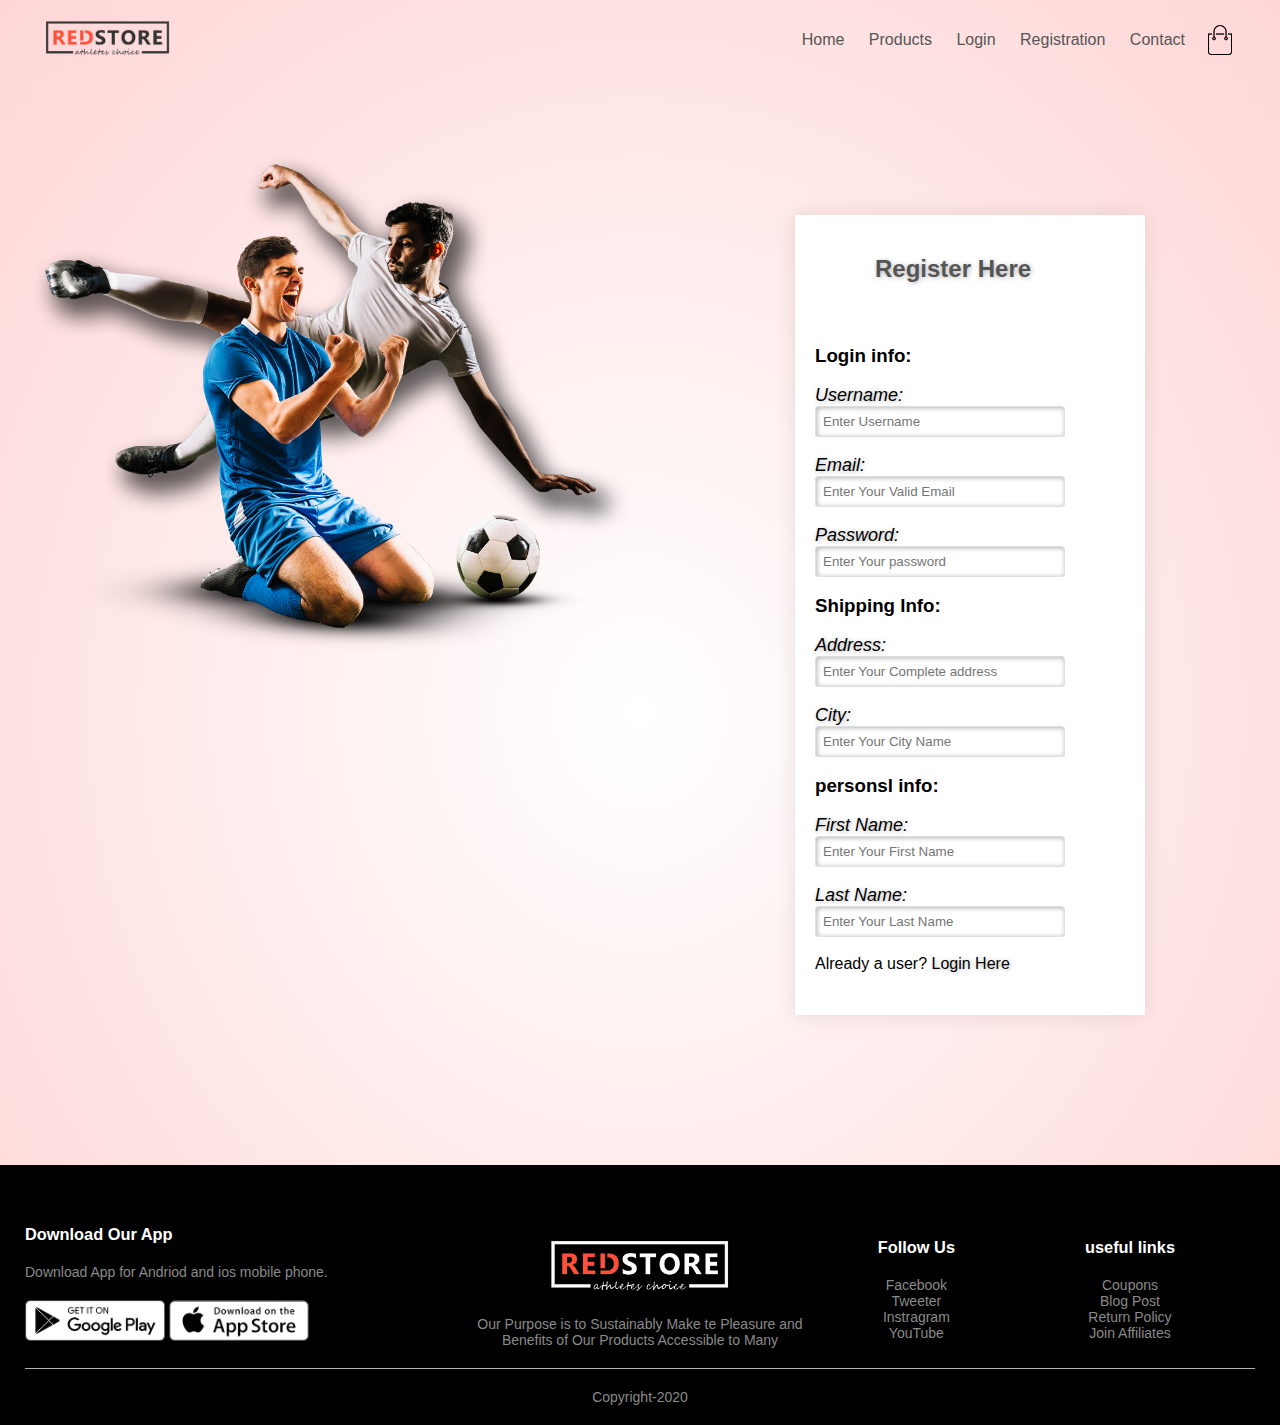
<file: Registration.html>
<!DOCTYPE html>
<!DOCTYPE html>
<html lang="en">
<head>
    <meta charset="UTF-8">
    <meta http-equiv="X-UA-Compatible" content="IE=edge">
    <meta name="viewport" content="width, initial-scale=1.0">
    <title>Register page</title>
    <link rel="stylesheet"   href="./CSS/styleR.css">
</head>
<body>
    <div class="header">
        <div class="container">
         <div class="navbar">
             <div class="logo">
                <img class="redstore" src="./image/logo.png" width="125px"  >
             </div>
             <nav>
                <ul>
                   <li> <a href="shopping .html"> Home  </a>  </li>
                   <li> <a href="Product.html"> Products  </a>  </li>
                   <li> <a href="login.html"> Login   </a>  </li>
                   <li> <a href="Registration.html"> Registration  </a>  </li>
                   <li> <a href="Contact.html"> Contact  </a>  </li> 
                </ul>
             </nav>
             <img   src="./image/cart.png" width="30px" height="30px">
             </div>
     
     </div>
     </div>
     <!---------account-page------>
<div class="account-page">
    <div class="container"> 
            <div class="row">
                <div class="col-2">
                   <img src="./image/image1.png" width="50%">
                </div>
                <div class="col-2">
                   <div class="form-container">
                      <div class="form-btn">
                         <h2>Register Here</h2>

                      </div>
                              <form action="./success.html"> 
                                <h3>Login info:</h3> <br>
                                <label for="">Username:</label>
                                <br>
                                       <input  type="text" name="name" id="name" placeholder="Enter Username">
                                <br><br>
                                
                                       <label>Email:</label>
                                       <br>
                                       <input type="email" name="email" id="name"  placeholder="Enter Your Valid Email" >
                                       <br><br>
                                <label>Password:</label> <br>
                                <input type="password" name="password" id="name"  placeholder="Enter Your password" > 
                                <br><br>
                                    <h3>Shipping Info:</h3>  <br>
                                    <label for="">Address:</label> <br>
                                <input type="text" name="address" id="name" placeholder="Enter Your Complete address"> 
                                <br><br>
                                <label for="">City:</label> <br>
                                <input type="text" name="city" id="name" placeholder="Enter Your City Name"> 
                                <br><br>
                                
                                        <h3>personsl info:</h3>
                                        <br>
                                <label for="">First Name:</label>
                                <br>
                                       <input  type="text" name="fname" id="name" placeholder="Enter Your First Name">
                                <br> <br>
                                <label for="">Last Name:</label>
                                <br>
                                <input type="text" name="lname" id="name" placeholder="Enter Your Last Name"> 
                                <br><br>
                                
                                
                              
                                Already a user? <a style="color: black" href="login.html">Login Here</a>



                              </form>

                   </div>
                </div>
            </div>

     </div>
</div>
       <!---footer--->
<div class="footer">
    <div class="container">
       <div class="row">
          <div class="footer-col-1">
             <h3>Download Our App</h3>
             <p>Download App for Andriod and ios mobile phone.</p>
             <div class="app-logo">
                <img src="./image/play-store.png">
                <img src="./image/app-store.png">
 
             </div>
 
         </div>
             <div class="footer-col-2">
                <img src="./image/logo-white.png"    >
                <p>Our Purpose is to Sustainably Make te Pleasure and <br>Benefits of Our Products Accessible to Many</p>
                </div>
                <div class="footer-col-3">
                   <h3>useful links</h3>
                   <ul>
                      <li> Coupons</li>
                      <li>Blog Post</li>
                      <li> Return Policy</li>
                      <li> Join Affiliates</li>
                   </ul> 
               </div>
               <div class="footer-col-4">
                <h3>Follow Us</h3>
                <ul>
                   <li> Facebook</li>
                   <li>Tweeter</li>
                   <li> Instragram</li>
                   <li> YouTube</li>
                </ul> 
             </div>
       </div>
       <hr>
       <p class="copyright">Copyright-2020</p>
    </div> 
 </div>

</body>
</html>
</file>
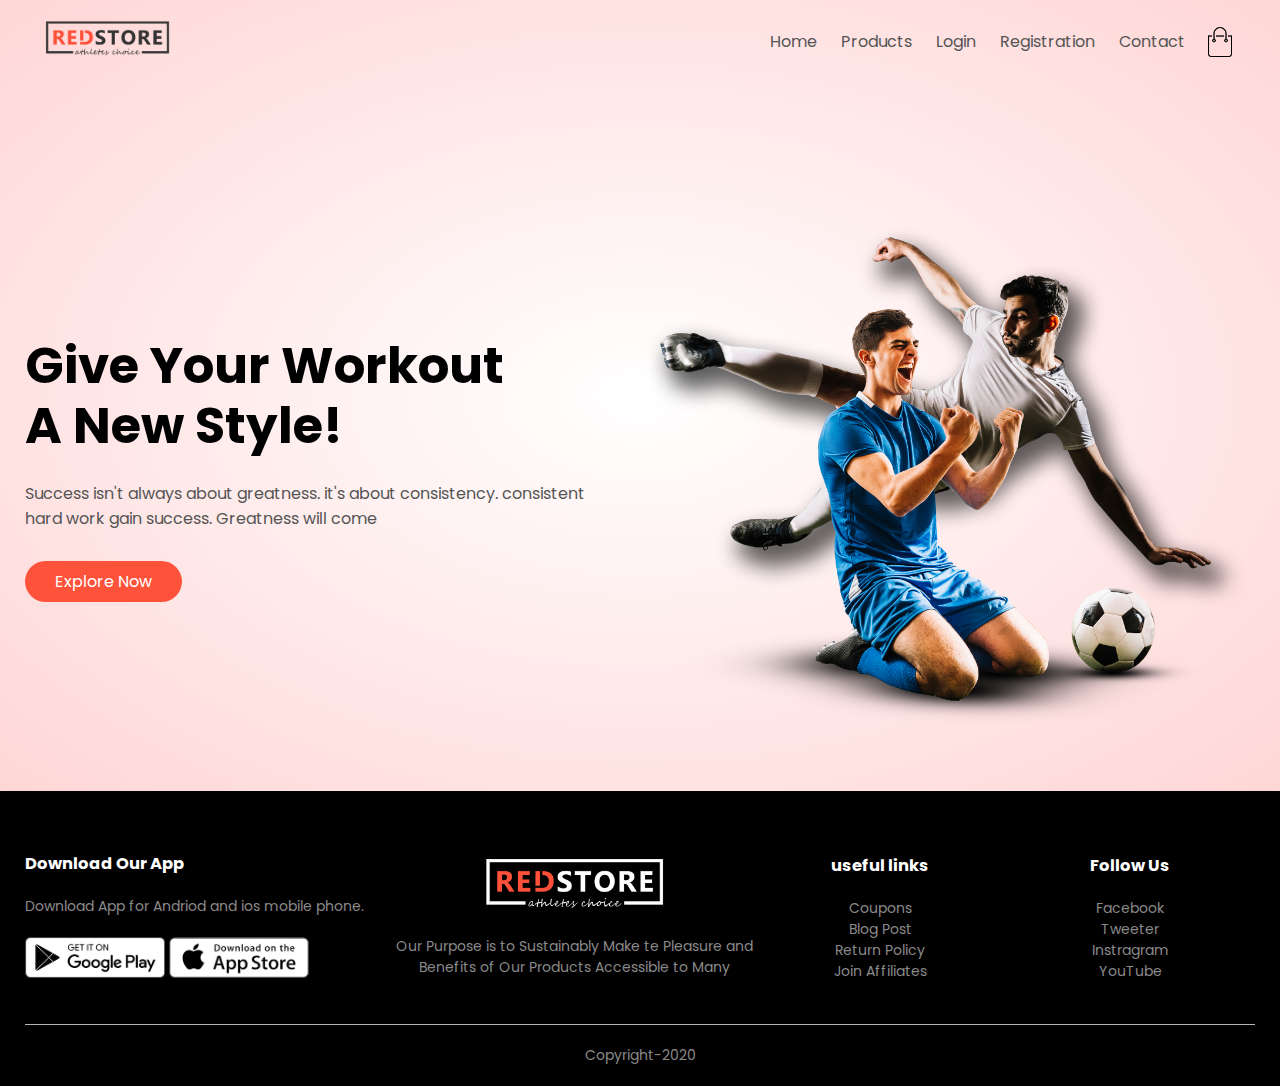
<file: shopping .html>
<!DOCTYPE html>
<html>
<head>
   <title>
Shopping site
   </title>
<link rel="stylesheet"  type="text/css" href="./CSS/style1.css" >
<link rel="stylesheet"  type="text/css" href="./CSS/all.css" >
<link rel="preconnect" href="https://fonts.googleapis.com">
<link rel="preconnect" href="https://fonts.gstatic.com" crossorigin>
<link href="https://fonts.googleapis.com/css2?family=Poppins:wght@300;400;500;600;700&display=swap" rel="stylesheet">
<link rel="icon" href="./apple-touch-icon.png"  >
</head>
<body>
   <div class="header">
   <div class="container">
<div class="navbar">
<div class="logo">
   <img class="redstore" src="./image/logo.png" width="125px"  >
</div>
<nav>
   <ul>
      <li> <a href="shopping .html"> Home  </a>  </li>
      <li> <a href="Product.html"> Products  </a>  </li>
      <li> <a href="login.html"> Login   </a>  </li>
      <li> <a href="Registration.html"> Registration  </a>  </li>
      <li> <a href="Contact.html"> Contact  </a>  </li> 
   </ul>
</nav>
<img   src="./image/cart.png" width="30px" height="30px">
</div>
<div class="row">

   <div class="col-2">
<h1> Give Your Workout<br> A New Style!</h1>
<p>Success isn't always about greatness. it's about 
   consistency. consistent <br> hard work gain success. Greatness will come
</p>
<a href="" class="btn">Explore Now</a>
   </div>
   <div class="col-2">
<img src="./image/image1.png" alt="">
   </div>
</div>
</div>
</div>

<!---footer--->
<div class="footer">
   <div class="container">
      <div class="row">
         <div class="footer-col-1">
            <h3>Download Our App</h3>
            <p>Download App for Andriod and ios mobile phone.</p>
            <div class="app-logo">
               <img src="./image/play-store.png">
               <img src="./image/app-store.png">

            </div>

        </div>
            <div class="footer-col-2">
               <img src="./image/logo-white.png"    >
               <p>Our Purpose is to Sustainably Make te Pleasure and Benefits of Our Products Accessible to Many</p>
               </div>
               <div class="footer-col-3">
                  <h3>useful links</h3>
                  <ul>
                     <li> Coupons</li>
                     <li>Blog Post</li>
                     <li> Return Policy</li>
                     <li> Join Affiliates</li>
                  </ul> 
              </div>
              <div class="footer-col-4">
               <h3>Follow Us</h3>
               <ul>
                  <li> Facebook</li>
                  <li>Tweeter</li>
                  <li> Instragram</li>
                  <li> YouTube</li>
               </ul> 
            </div>
      </div>
      <hr>
      <p class="copyright">Copyright-2020</p>
   </div> 
</div>

</body>
</html>
</file>
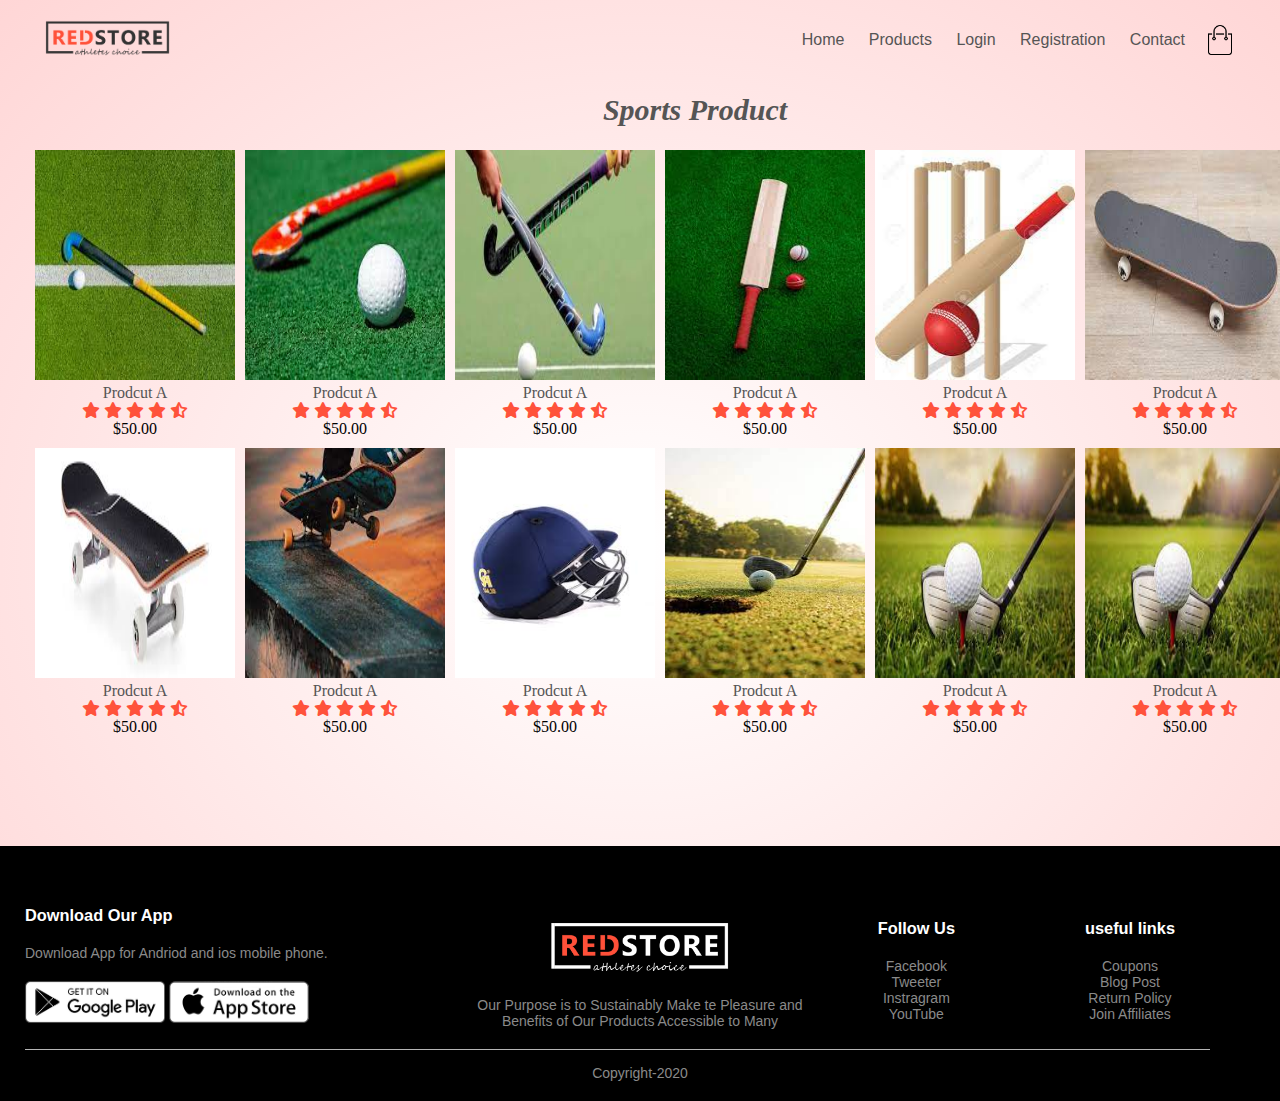
<file: Sports.html>
<!DOCTYPE html>
<html lang="en">
<head>
    <meta charset="UTF-8">
    <meta http-equiv="X-UA-Compatible" content="IE=edge">
    <meta name="viewport" content="width=device-width, initial-scale=1.0">
    <title>Sport Products</title>
    <link rel="stylesheet" href="./CSS/style2.css">
    <link rel="stylesheet" href="./CSS/all.css">
     
</head>
<body>
    <div class="header">
        <div class="container">
            <div class="navbar">
                <div class="logo">
                   <img class="redstore" src="./image/logo.png" width="125px"  >
                </div>
                <nav>
                   <ul>
                      <li> <a href="shopping .html"> Home  </a>  </li>
                      <li> <a href="Product.html"> Products  </a>  </li>
                      <li> <a href="login.html"> Login   </a>  </li>
                      <li> <a href="Registration.html"> Registration  </a>  </li>
                      <li> <a href="Contact.html"> Contact  </a>  </li> 
                   </ul>
                </nav>
                <img   src="./image/cart.png" width="30px" height="30px">
                </div>



    <h2 align="center"class="product1-a">Sports Product</h2>
<table   align="center" cellspacing="0" cellpadding="10" class="sports" >
    <tr align="center">
   <td>    
<img  src="./Images/download (3).jpg"    width="200" height="230">
<h4> Prodcut A</h4>
<div class="rating">
       <i class="fa-solid fa-star"></i>
      <i class="fa-solid fa-star"></i>
     <i class="fa-solid fa-star"></i>
     <i class="fa-solid fa-star"></i>
      <i class="fa-solid fa-star-half-stroke"></i>
</div>
<p>$50.00</p>
    </td>
    <td>
        <img  src="./Images/download (4).jpg"    width="200" height="230"> 
        <h4> Prodcut A</h4>
        <div class="rating">
               <i class="fa-solid fa-star"></i>
              <i class="fa-solid fa-star"></i>
             <i class="fa-solid fa-star"></i>
             <i class="fa-solid fa-star"></i>
              <i class="fa-solid fa-star-half-stroke"></i>
        </div>
   <p>$50.00</p>
            </td>
            <td>
                <img  src="./Images/download (5).jpg"    width="200" height="230"> 
                <h4> Prodcut A</h4>
                <div class="rating">
                       <i class="fa-solid fa-star"></i>
                      <i class="fa-solid fa-star"></i>
                     <i class="fa-solid fa-star"></i>
                     <i class="fa-solid fa-star"></i>
                      <i class="fa-solid fa-star-half-stroke"></i>
                </div>
           <p>$50.00</p>
                    </td>
                    <td>
                        <img  src="./Images/download (6).jpg"    width="200" height="230"> 
                        <h4> Prodcut A</h4>
                        <div class="rating">
                               <i class="fa-solid fa-star"></i>
                              <i class="fa-solid fa-star"></i>
                             <i class="fa-solid fa-star"></i>
                             <i class="fa-solid fa-star"></i>
                              <i class="fa-solid fa-star-half-stroke"></i>
                        </div>
                   <p>$50.00</p>
                            </td>
                            <td>
                                <img  src="./Images/download (7).jpg"    width="200" height="230"> 
                                <h4> Prodcut A</h4>
                                <div class="rating">
                                       <i class="fa-solid fa-star"></i>
                                      <i class="fa-solid fa-star"></i>
                                     <i class="fa-solid fa-star"></i>
                                     <i class="fa-solid fa-star"></i>
                                      <i class="fa-solid fa-star-half-stroke"></i>
                                </div>
                           <p>$50.00</p>
                            </td>
                                <td>
                                    <img  src="./Images/download (8).jpg"    width="200" height="230"> 
                                    <h4> Prodcut A</h4>
                                    <div class="rating">
                                           <i class="fa-solid fa-star"></i>
                                          <i class="fa-solid fa-star"></i>
                                         <i class="fa-solid fa-star"></i>
                                         <i class="fa-solid fa-star"></i>
                                          <i class="fa-solid fa-star-half-stroke"></i>
                                    </div>
                               <p>$50.00</p>
                                        </td>       </tr>                       
   <tr align="center">
   <td>
    <img  src="./Images/download (9).jpg"    width="200" height="230"> 
    <h4> Prodcut A</h4>
    <div class="rating">
           <i class="fa-solid fa-star"></i>
          <i class="fa-solid fa-star"></i>
         <i class="fa-solid fa-star"></i>
         <i class="fa-solid fa-star"></i>
          <i class="fa-solid fa-star-half-stroke"></i>
    </div>
<p>$50.00</p>
   </td>

   <td>
    <img  src="./Images/download (11).jpg"    width="200" height="230"> 
    <h4> Prodcut A</h4>
    <div class="rating">
           <i class="fa-solid fa-star"></i>
          <i class="fa-solid fa-star"></i>
         <i class="fa-solid fa-star"></i>
         <i class="fa-solid fa-star"></i>
          <i class="fa-solid fa-star-half-stroke"></i>
    </div>
<p>$50.00</p>
   </td>
   <td>
    <img  src="./Images/images (32).jpg"    width="200" height="230"> 
    <h4> Prodcut A</h4>
    <div class="rating">
           <i class="fa-solid fa-star"></i>
          <i class="fa-solid fa-star"></i>
         <i class="fa-solid fa-star"></i>
         <i class="fa-solid fa-star"></i>
          <i class="fa-solid fa-star-half-stroke"></i>
    </div>
<p>$50.00</p>
   </td>
   <td>
    <img  src="./Images/download (12).jpg"    width="200" height="230"> 
    <h4> Prodcut A</h4>
    <div class="rating">
           <i class="fa-solid fa-star"></i>
          <i class="fa-solid fa-star"></i>
         <i class="fa-solid fa-star"></i>
         <i class="fa-solid fa-star"></i>
          <i class="fa-solid fa-star-half-stroke"></i>
    </div>
<p>$50.00</p>
   </td>
   <td>
    <img  src="./Images/download (13).jpg"    width="200" height="230">
    <h4> Prodcut A</h4>
    <div class="rating">
           <i class="fa-solid fa-star"></i>
          <i class="fa-solid fa-star"></i>
         <i class="fa-solid fa-star"></i>
         <i class="fa-solid fa-star"></i>
          <i class="fa-solid fa-star-half-stroke"></i>
    </div>
<p>$50.00</p>
   </td>                                 
   <td>
    <img  src="./Images/download (13).jpg"    width="200" height="230">
    <h4> Prodcut A</h4>
    <div class="rating">
           <i class="fa-solid fa-star"></i>
          <i class="fa-solid fa-star"></i>
         <i class="fa-solid fa-star"></i>
         <i class="fa-solid fa-star"></i>
          <i class="fa-solid fa-star-half-stroke"></i>
    </div>
<p>$50.00</p>
   </td>                                       
    </tr>
      
</table>
        </div>
</div>
<!---footer--->
<div class="footer">
    <div class="container">
       <div class="row">
          <div class="footer-col-1">
             <h3>Download Our App</h3>
             <p>Download App for Andriod and ios mobile phone.</p>
             <div class="app-logo">
                <img src="./image/play-store.png">
                <img src="./image/app-store.png">
  
             </div>
  
         </div>
             <div class="footer-col-2">
                <img src="./image/logo-white.png"    >
                <p>Our Purpose is to Sustainably Make te Pleasure and <br>Benefits of Our Products Accessible to Many</p>
                </div>
                <div class="footer-col-3">
                   <h3>useful links</h3>
                   <ul>
                      <li> Coupons</li>
                      <li>Blog Post</li>
                      <li> Return Policy</li>
                      <li> Join Affiliates</li>
                   </ul> 
               </div>
               <div class="footer-col-4">
                <h3>Follow Us</h3>
                <ul>
                   <li> Facebook</li>
                   <li>Tweeter</li>
                   <li> Instragram</li>
                   <li> YouTube</li>
                </ul> 
             </div>
       </div>
       <hr>
       <p class="copyright">Copyright-2020</p>
    </div> 
  </div>
  <!---footer--> 
</body>
</html>
</file>
<file: CSS/styleC.css>
*{
    margin: 0;
    padding: 0;
    box-sizing: border-box;

}
body{
    font-family: 'Poppins', sans-serif;
    background: radial-gradient(#fff,#ffd6d6);

}
.navbar{

    display: flex;
    align-items: center;
    padding: 20px;
}
nav{
    flex: 1;
    text-align: right;
}
nav ul{
    display: inline-block;
    list-style-type: none;
}

nav ul li{
    display: inline-block;
    margin-right: 20px;
}
a{
    text-decoration: none;
    color: #555;
}
.container{
    max-width: 1300px;
    margin: auto;
    padding-left: 25px;
    padding-right: 25px;
}
/*--------footer------*/
.footer{
    background: #000;
    color: #8a8a8a;
    font-size: 14px;
padding: 60px 0 20px;
}
.footer p{
    color: #8a8a8a;
}
.footer h3{
    color: #fff;
    padding-bottom: 20px;
}
.footer-col-1 , .footer-col-2, .footer-col-3, .footer-col-4{
min-width: 250px;
margin-bottom: 20px;

}
.footer-col-1 {
    flex-basis: 30%;
    margin-bottom: 50px;

}

.footer-col-2{
    flex: 1;
    text-align: center;
    margin-top: -155px;

}
.footer-col-2 img{
    width: 180px;
    margin-bottom: 20px;
} 
.footer-col-3  {
    float: right;   
     text-align: center;
     margin-top: -130px;
    
        } 
    .footer-col-4{
        float: right;
        margin-top: -130px;
     text-align: center;
    padding-right: 300px;
    } 
ul{
    list-style-type: none;
}

.app-logo{
    margin-top: 20px;
}
.app-logo img{
    width: 140px;
}
.footer hr{
    border: none;
    background: #b5b5b5;
    height: 1px;
    margin: 20px 0;
}

.copyright{
    text-align: center;
}
.container{
    max-width: 1300px;
    margin: auto;
    padding-left: 25px;
    padding-right: 25px;
}
/*-------account-page------*/
.account-page{
    padding: 50px 0;
    padding-bottom: 150px;
}
.form-container{
    background: #fff;
    width: 350px;
    height: 700px;
    position: relative;
    padding: 20px 0;
    margin-left: 770px;
    margin-top: -450px;
    box-shadow: 0 0 20px 0px rgba(0,0,0,0.1);
}
.form-container h2{
    color: #555;
    text-align: center;
    padding-left: 80px;
    padding-top: 20px;
}
.form-btn{
    display: inline-block;

}
.form-container form{
    max-width: 300px;
    padding: 0 20px;
    position: absolute;
    top: 130px;

}

label{
    font-family: sans-serif;
    font-size: 18px;
    font-style: italic;
}
input{
    width: 250px;
    border: 1px solid #ddd;
    border-radius: 3px;
    outline: 0;
    padding: 7px;
    background-color: #fff;
    box-shadow: inset 1px 1px 5px rgba(0, 0, 0, 0.3);
}
#submit{
    width: 200px;
    font-size: 16px;
    font-family: sans-serif;
font-weight: 600;
border-radius: 3px;
background-color: rgba(250, 100, 0, 0.8);
color: #fff;
border: 1px solid rgba(255, 255, 255, 0.3);
box-shadow: 1px 1px 5px rgba(0, 0, 0, 03);
margin-bottom: 20px;
padding: 7px;
}
label,span,h2 {
    text-shadow: 1px 1px 5px rgba(0, 0, 0, 0.3);
    
}
.form-container a{
    text-shadow: 1px 1px 5px rgba(0, 0, 0, 0.3);

}
.radio{
width: 20px;
}
  .form-container a{
    color: black;
    font-family: sans-serif;
    text-decoration: none; 
padding-bottom: 30px;
font-size: 16px;
}
a:hover{
  color:   rgba(250, 100, 0, 0.8);
}
</file>
<file: CSS/style2.css>
*{
    margin: 0;
    padding: 0;
    box-sizing: border-box;

}
body{
    background: radial-gradient(#fff , #ffd6d6) ;

}
.header{
    margin-bottom: 100px;

}
.sports{
    border-spacing:10px;
}
.product1-a{
font-size: 30px;
font-style: italic;
padding-left: 110px;
position: relative;
line-height: 60px;
color: #555;
}
.product1-a::after{
    content: ;
    border: 2px;
    background: #ff523b;
    width: 80px;
    height: 5px;
    border-radius: 5px;
    position: absolute;
    bottom: 0;
    left: 50%;
    transform: translateX(-50%);


}
td{
    font-size: 16px;
}
.col-1{
    flex-basis: 25%;
    padding: 10px;
    margin-bottom: 50px;
    transition: transform o.5s;
}
.col-1 img{
    width: 230px;
    height: 290px;
}
h4{
    color: #555;
    font-weight: normal;
}
.col-1 p{
    font-size: 14px;
}
.rating .fa-solid{
color: #ff523b;
}
.col-1:hover{
    transform: translateY(-7px);
}

.more{
    padding-bottom: -70px;
    text-align: right;
    padding-right: 120px;
    font-size: 23px;
    
}
.more a{
    text-decoration: none; 
    color: #555;
    font-family: Arial, Helvetica, sans-serif;
}

.more a:hover{
    color: #ff523b;

}
.back{
    color: #555;
    font-size: 20px;
    font-family: sans-serif;
    text-decoration: none;
    
}

.back a:hover{
    color: #ff523b;

}
.navbar{

    display: flex;
    align-items: center;
    padding: 20px;
}
nav{
    flex: 1;
    text-align: right;
    font-family: 'Poppins', sans-serif;
}
nav ul{
    display: inline-block;
    list-style-type: none;
}

nav ul li{
    display: inline-block;
    margin-right: 20px;
}

a{
    text-decoration: none;
    color: #555;
}

/*--------footer------*/
.footer{
    background: #000;
    color: #8a8a8a;
    font-size: 14px;
    padding: 60px 0 20px;
    font-family: 'Poppins', sans-serif;
}
.footer p{
    color: #8a8a8a;
}
.footer h3{
    color: #fff;
    padding-bottom: 20px;
}

ul{
    list-style-type: none;
}

.app-logo{
    margin-top: 20px;
}
.app-logo img{
    width: 140px;
}
.footer hr{
    border: none;
    background: #b5b5b5;
    height: 1px;
    margin-right: 45px;
    margin-bottom: 15px;
}
.footer-col-1, .footer-col-2 , .footer-col-3 , .footer-col-4{
    min-width: 250px;
    margin-bottom: 20px;
}
.footer-col-1{
    flex-basis: 30%;
    margin-bottom: 50px;
}
.footer-col-2{
    flex: 1;
    text-align: center;
    margin-top: -155px;
}
.footer-col-2 img{
    width: 180px;
    margin-bottom: 20px;
    
}  

.footer-col-3  {
float: right;   
 text-align: center;
 margin-top: -130px;

    } 
.footer-col-4{
    float: right;
    margin-top: -130px;
 text-align: center;
padding-right: 300px;
} 

.copyright{
    text-align: center;
}
.container{
    max-width: 1300px;
    margin: auto;
    padding-left: 25px;
    padding-right: 25px;
}
</file>
<file: CSS/style6.css>
*{
    margin: 0;
    padding: 0;
    box-sizing: border-box;

}
body{
    font-family: 'Poppins', sans-serif;
    background: radial-gradient(#fff,#ffd6d6);

}
.navbar{

    display: flex;
    align-items: center;
    padding: 20px;
}
nav{
    flex: 1;
    text-align: right;
}
nav ul{
    display: inline-block;
    list-style-type: none;
}

nav ul li{
    display: inline-block;
    margin-right: 20px;
}
a{
    text-decoration: none;
    color: #555;
}
.container{
    max-width: 1300px;
    margin: auto;
    padding-left: 25px;
    padding-right: 25px;
}
/*--------footer------*/
.footer{
    background: #000;
    color: #8a8a8a;
    font-size: 14px;
padding: 60px 0 20px;
}
.footer p{
    color: #8a8a8a;
}
.footer h3{
    color: #fff;
    padding-bottom: 20px;
}
.footer-col-1 , .footer-col-2, .footer-col-3, .footer-col-4{
min-width: 250px;
margin-bottom: 20px;

}
.footer-col-1 {
    flex-basis: 30%;
    margin-bottom: 50px;

}

.footer-col-2{
    flex: 1;
    text-align: center;
    margin-top: -155px;

}
.footer-col-2 img{
    width: 180px;
    margin-bottom: 20px;
} 
.footer-col-3  {
    float: right;   
     text-align: center;
     margin-top: -130px;
    
        } 
    .footer-col-4{
        float: right;
        margin-top: -130px;
     text-align: center;
    padding-right: 300px;
    } 
ul{
    list-style-type: none;
}

.app-logo{
    margin-top: 20px;
}
.app-logo img{
    width: 140px;
}
.footer hr{
    border: none;
    background: #b5b5b5;
    height: 1px;
    margin: 20px 0;
}

.copyright{
    text-align: center;
}
.container{
    max-width: 1300px;
    margin: auto;
    padding-left: 25px;
    padding-right: 25px;
}
/*-------account-page------*/
.account-page{
    padding: 50px 0;
    padding-bottom: 150px;
}
.form-container{
    background: #fff;
    width: 300px;
    height: 400px;
    position: relative;
    padding: 20px 0;
    margin-left: 900px;
    margin-top: -450px;
    box-shadow: 0 0 20px 0px rgba(0,0,0,0.1);
}
.form-container h2{
    color: #555;
    text-align: center;
    padding-left: 80px;
    padding-top: 20px;
}
.form-btn{
    display: inline-block;

}
.form-container form{
    max-width: 300px;
    padding: 0 20px;
    position: absolute;
    top: 130px;

}

label{
    font-family: sans-serif;
    font-size: 18px;
    font-style: italic;
}
input{
    width: 250px;
    border: 1px solid #ddd;
    border-radius: 3px;
    outline: 0;
    padding: 7px;
    background-color: #fff;
    box-shadow: inset 1px 1px 5px rgba(0, 0, 0, 0.3);
}
#submit{
    width: 200px;
    font-size: 16px;
    font-family: sans-serif;
font-weight: 600;
border-radius: 3px;
background-color: rgba(250, 100, 0, 0.8);
color: #fff;
border: 1px solid rgba(255, 255, 255, 0.3);
box-shadow: 1px 1px 5px rgba(0, 0, 0, 03);
margin-bottom: 20px;
padding: 7px;
}
label,span,h2 {
    text-shadow: 1px 1px 5px rgba(0, 0, 0, 0.3);
    
}
.form-container a{
    text-shadow: 1px 1px 5px rgba(0, 0, 0, 0.3);

}
.radio{
width: 20px;
}
  .form-container a{
    color: black;
    font-family: sans-serif;
    text-decoration: none; 
padding-bottom: 30px;
font-size: 16px;
}
a:hover{
  color:   rgba(250, 100, 0, 0.8);
}
</file>
<file: CSS/styleR.css>
*{
    margin: 0;
    padding: 0;
    box-sizing: border-box;

}
body{
    font-family: 'Poppins', sans-serif;
    background: radial-gradient(#fff,#ffd6d6);

}
.navbar{

    display: flex;
    align-items: center;
    padding: 20px;
}
nav{
    flex: 1;
    text-align: right;
}
nav ul{
    display: inline-block;
    list-style-type: none;
}

nav ul li{
    display: inline-block;
    margin-right: 20px;
}
a{
    text-decoration: none;
    color: #555;
}
.container{
    max-width: 1300px;
    margin: auto;
    padding-left: 25px;
    padding-right: 25px;
}
/*--------footer------*/
.footer{
    background: #000;
    color: #8a8a8a;
    font-size: 14px;
padding: 60px 0 20px;
}
.footer p{
    color: #8a8a8a;
}
.footer h3{
    color: #fff;
    padding-bottom: 20px;
}
.footer-col-1 , .footer-col-2, .footer-col-3, .footer-col-4{
min-width: 250px;
margin-bottom: 20px;

}
.footer-col-1 {
    flex-basis: 30%;
    margin-bottom: 50px;

}

.footer-col-2{
    flex: 1;
    text-align: center;
    margin-top: -155px;

}
.footer-col-2 img{
    width: 180px;
    margin-bottom: 20px;
} 
.footer-col-3  {
    float: right;   
     text-align: center;
     margin-top: -130px;
    
        } 
    .footer-col-4{
        float: right;
        margin-top: -130px;
     text-align: center;
    padding-right: 300px;
    } 
ul{
    list-style-type: none;
}

.app-logo{
    margin-top: 20px;
}
.app-logo img{
    width: 140px;
}
.footer hr{
    border: none;
    background: #b5b5b5;
    height: 1px;
    margin: 20px 0;
}

.copyright{
    text-align: center;
}
.container{
    max-width: 1300px;
    margin: auto;
    padding-left: 25px;
    padding-right: 25px;
}
/*-------account-page------*/
.account-page{
    padding: 50px 0;
    padding-bottom: 150px;
}
.form-container{
    background: #fff;
    width: 350px;
    height: 800px;
    position: relative;
    padding: 20px 0;
    margin-left: 770px;
    margin-top: -450px;
    box-shadow: 0 0 20px 0px rgba(0,0,0,0.1);
}
.form-container h2{
    color: #555;
    text-align: center;
    padding-left: 80px;
    padding-top: 20px;
}
.form-btn{
    display: inline-block;

}
.form-container form{
    max-width: 300px;
    padding: 0 20px;
    position: absolute;
    top: 130px;

}

label{
    font-family: sans-serif;
    font-size: 18px;
    font-style: italic;
}
input{
    width: 250px;
    border: 1px solid #ddd;
    border-radius: 3px;
    outline: 0;
    padding: 7px;
    background-color: #fff;
    box-shadow: inset 1px 1px 5px rgba(0, 0, 0, 0.3);
}
#submit{
    width: 200px;
    font-size: 16px;
    font-family: sans-serif;
font-weight: 600;
border-radius: 3px;
background-color: rgba(250, 100, 0, 0.8);
color: #fff;
border: 1px solid rgba(255, 255, 255, 0.3);
box-shadow: 1px 1px 5px rgba(0, 0, 0, 03);
margin-bottom: 20px;
padding: 7px;
}
label,span,h2 {
    text-shadow: 1px 1px 5px rgba(0, 0, 0, 0.3);
    
}
.form-container a{
    text-shadow: 1px 1px 5px rgba(0, 0, 0, 0.3);

}
.radio{
width: 20px;
}
  .form-container a{
    color: black;
    font-family: sans-serif;
    text-decoration: none; 
padding-bottom: 30px;
font-size: 16px;
}
a:hover{
  color:   rgba(250, 100, 0, 0.8);
}
</file>
<file: CSS/style1.css>
*{
    margin: 0;
    padding: 0;
    box-sizing: border-box;
}
body{
    font-family: 'Poppins', sans-serif;
}
.navbar{

    display: flex;
    align-items: center;
    padding: 20px;
}
nav{
    flex: 1;
    text-align: right;
}
nav ul{
    display: inline-block;
    list-style-type: none;
}

nav ul li{
    display: inline-block;
    margin-right: 20px;
}

a{
    text-decoration: none;
    color: #555;
}
p{
    color: #555;
}

.container{
    max-width: 1300px;
    margin: auto;
    padding-left: 25px;
    padding-right: 25px;
}
.row{
    display: flex;
    align-items: center;
    flex-wrap: wrap;
    justify-content: space-around;
}
.col-2{
    flex-basis: 50%;
    min-width: 300px;
}

.col-2 img{
    max-width: 100%;
    padding: 50px 0;
}

.col-2 h1{
    font-size: 50px;
    line-height: 60px;
    margin: 25px 0;
}

.btn{
    display: inline-block;
    background: #ff523b;
    color: #fff;
    padding: 8px 30px;
    margin: 30px 0;
    border-radius:30px ;
    transition: background 0.5s;

}
.header{
    background: radial-gradient(#fff , #ffd6d6) ;
}
.header .row{
    margin-top: 70px;
}
.btn:hover{
    background: #563434;
}
/*--------footer------*/
.footer{
    background: #000;
    color: #8a8a8a;
    font-size: 14px;
padding: 60px 0 20px;

}
.footer p{
    color: #8a8a8a;
}
.footer h3{
    color: #fff;
    padding-bottom: 20px;
}
.footer-col-1 , .footer-col-2, .footer-col-3, .footer-col-4{
min-width: 250px;
margin-bottom: 20px;

}
.footer-col-1 {
    flex-basis: 30%;
}

.footer-col-2{
    flex: 1;
    text-align: center;
}
.footer-col-2 img{
    width: 180px;
    margin-bottom: 20px;
} 
.footer-col-3 , .footer-col-4 {
flex-basis: 12%;
text-align: center;
} 

ul{
    list-style-type: none;
}

.app-logo{
    margin-top: 20px;
}
.app-logo img{
    width: 140px;
}
.footer hr{
    border: none;
    background: #b5b5b5;
    height: 1px;
    margin: 20px 0;
}

.copyright{
    text-align: center;
}
</file>
